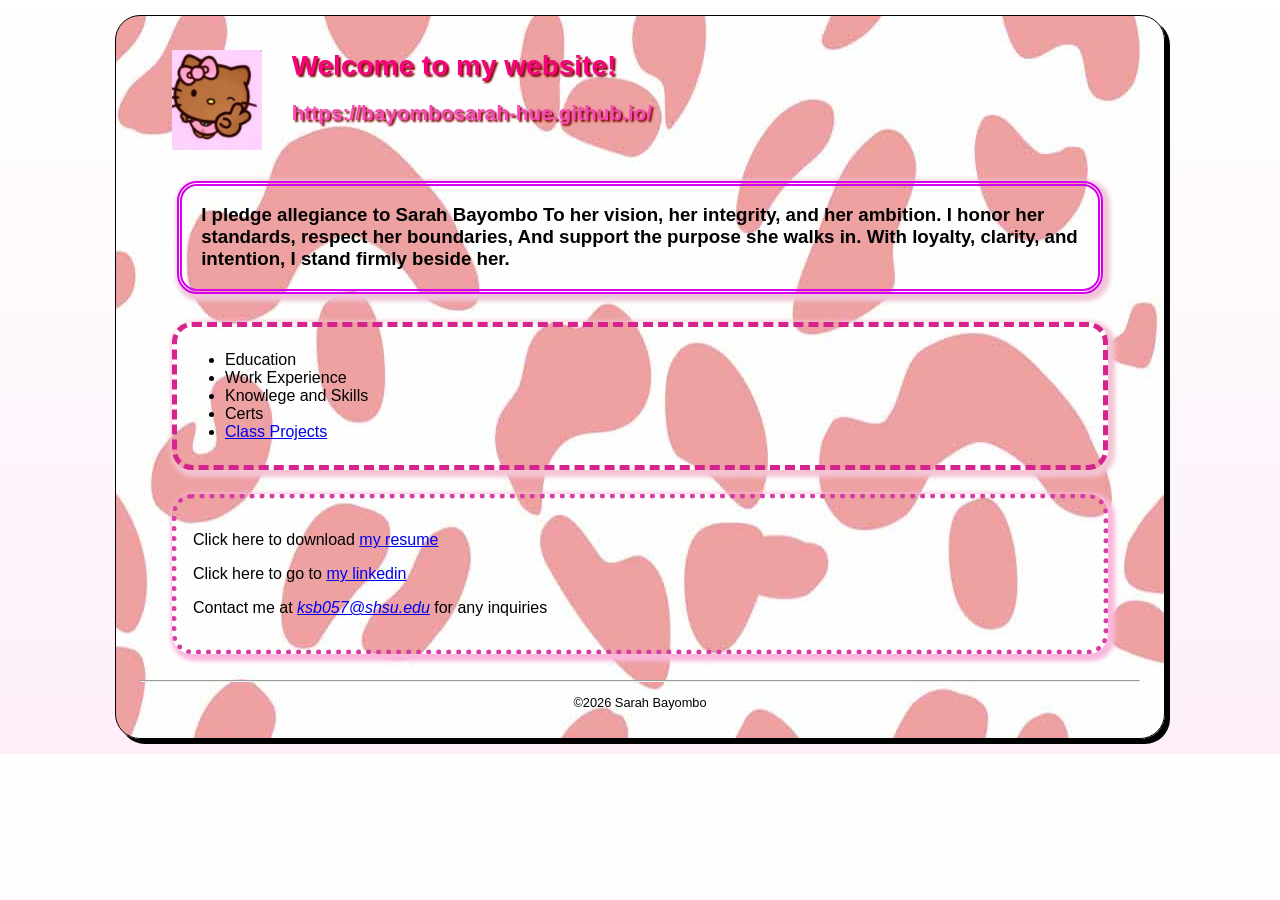
<file: index.html>
<!DOCTYPE html>
<html lang="en">
<head>
    <meta charset="UTF-8">
    <meta name="viewport" content="width=device-width, initial-scale=1.0">
    <meta name="description" content="sarah's personal website">
    <meta name="keywords" content="sarah,shsu,coba,mis">
    <title>sarah</title>
   <link rel="stylesheet" href="styles/main8.css">
</head>
<body>
   <header>
    <img src="images/hello kitty 1.jpg" alt="sarah's picture" height="100">
     <h1 class="shadow">Welcome to my website!</h1>
    <h2 class="shadow">https://bayombosarah-hue.github.io/</h2>
   </header> 
   <main>
     <h3> I pledge allegiance to Sarah Bayombo 
To her vision, her integrity, and her ambition.
I honor her standards, respect her boundaries,
And support the purpose she walks in. With loyalty, clarity, and intention,
I stand firmly beside her.</h3>
    
<nav>
        <ul id="list">
            <li>Education</li>
            <li>Work Experience</li>
            <li>Knowlege and Skills</li>
            <li>Certs</li>
         <li><a href="#">Class Projects</a></li>
        </ul>
    </nav>

    <div class="contact">
      <p>Click here to download <a href="files/AGin.pdf">my resume</a></p>
      <p>Click here to go to <a href="https://www.linkedin.com">my linkedin</a></p>
      <p>Contact me at <em><a href="mailto:ksb057@shsu.edu">ksb057@shsu.edu</a></em> for any inquiries</p>
    </div>

    <br>
    <hr>
   </main>
<footer>
    <p class="copyright">&copy;2026 Sarah Bayombo</p>
</footer>

</body>
</html>
</file>
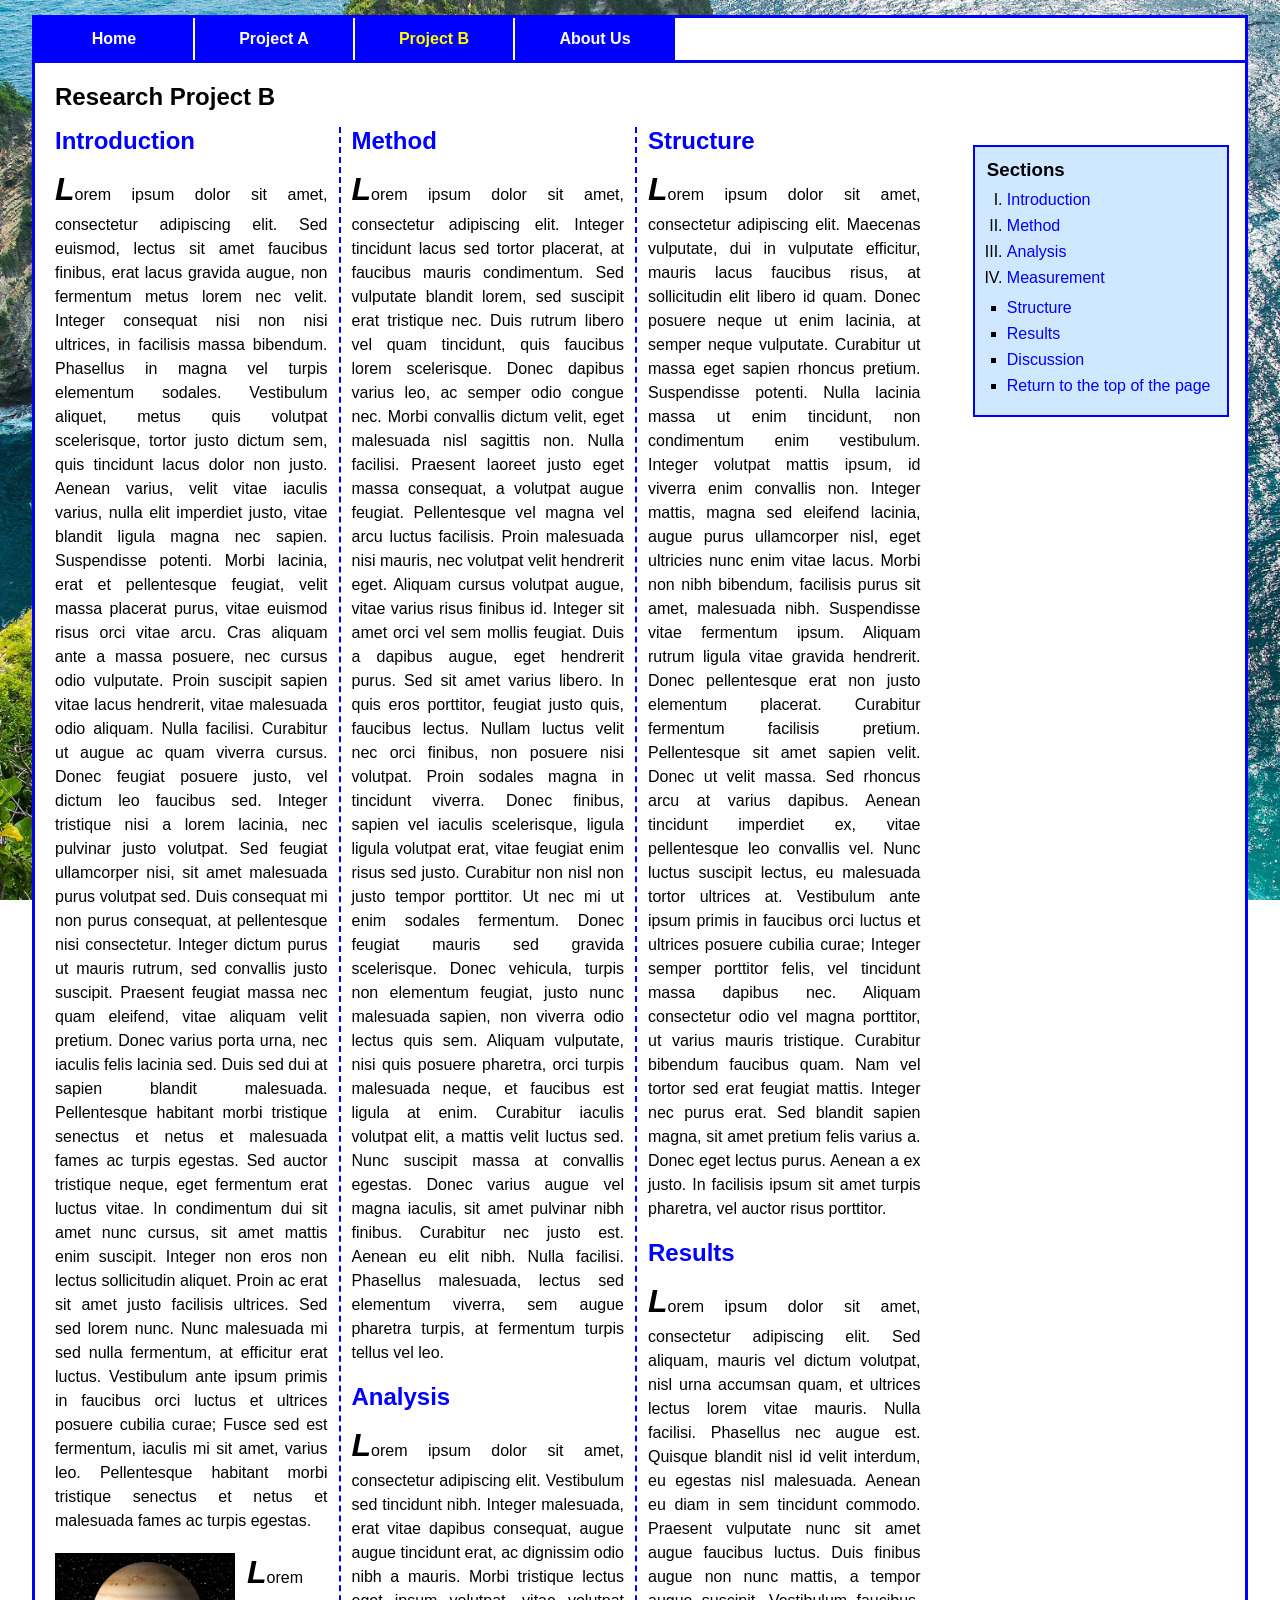
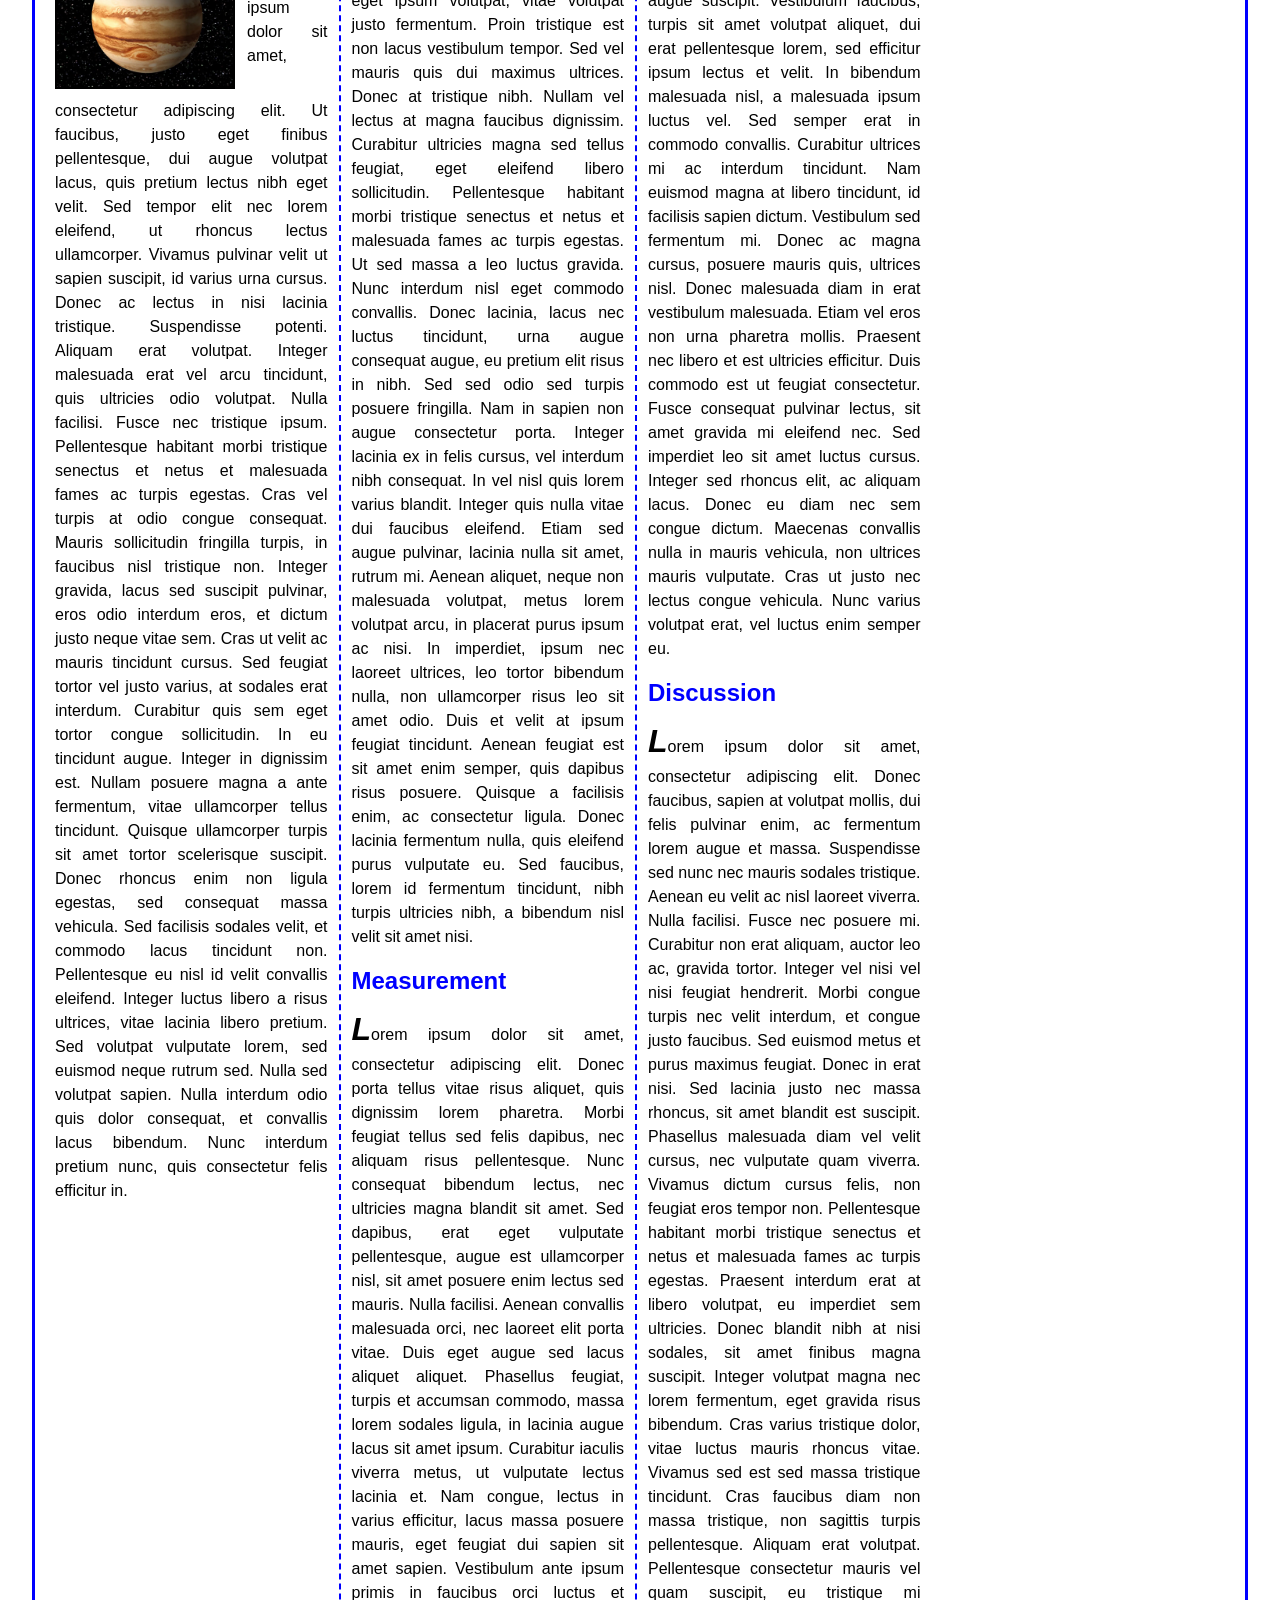
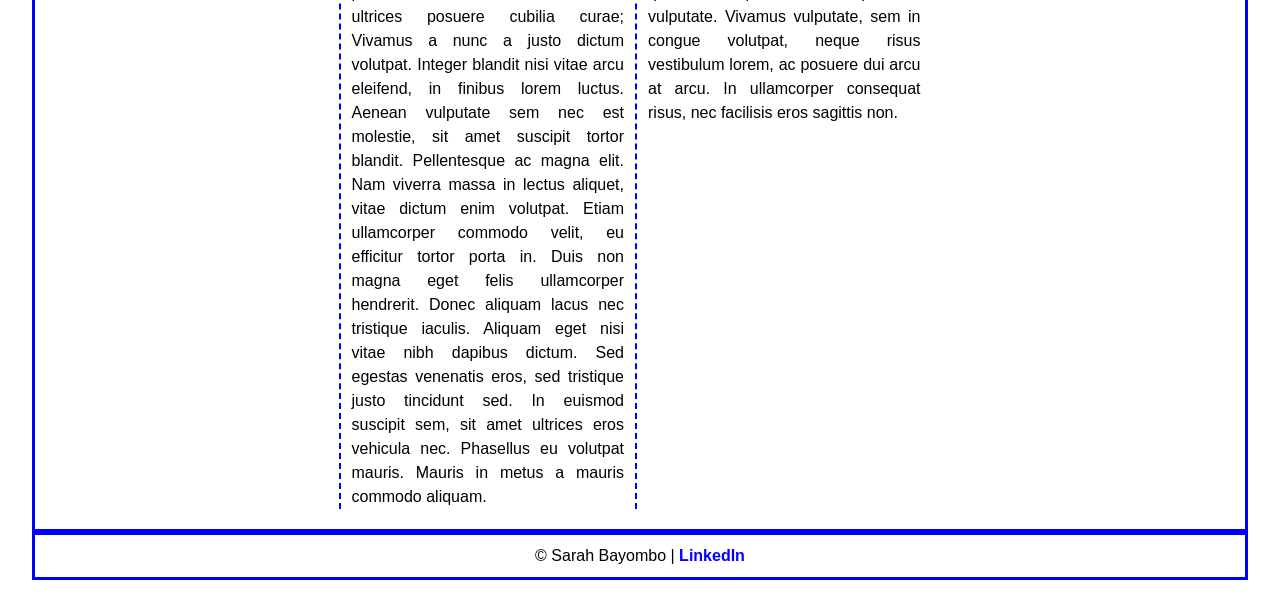
<file: exam.html>
<!DOCTYPE html>
<html lang="en">
<head>
    <meta charset="UTF-8">
    <meta name="viewport" content="width=device-width, initial-scale=1.0">
    <title>Research Project B</title>
    <link rel="stylesheet" href="exam.css">
</head>
<body id="top">

    <nav id="nav_menu">
        <ul>
            <li><a href="index.html">Home</a></li>
            <li><a href="project.html">Project A</a></li>
            <li><a href="exam.html" class="current">Project B</a></li>
            <li><a href="#">About Us</a></li>
        </ul>
    </nav>

    <main>
        <article>
            <h1>Research Project B</h1>

            <section id="introduction">
                <h2>Introduction</h2>
                <p>
                    Lorem ipsum dolor sit amet, consectetur adipiscing elit. Sed euismod, lectus sit amet
                    faucibus finibus, erat lacus gravida augue, non fermentum metus lorem nec velit. Integer
                    consequat nisi non nisi ultrices, in facilisis massa bibendum. Phasellus in magna vel
                    turpis elementum sodales. Vestibulum aliquet, metus quis volutpat scelerisque, tortor
                    justo dictum sem, quis tincidunt lacus dolor non justo. Aenean varius, velit vitae
                    iaculis varius, nulla elit imperdiet justo, vitae blandit ligula magna nec sapien.
                    Suspendisse potenti. Morbi lacinia, erat et pellentesque feugiat, velit massa placerat
                    purus, vitae euismod risus orci vitae arcu. Cras aliquam ante a massa posuere, nec
                    cursus odio vulputate. Proin suscipit sapien vitae lacus hendrerit, vitae malesuada
                    odio aliquam. Nulla facilisi. Curabitur ut augue ac quam viverra cursus. Donec feugiat
                    posuere justo, vel dictum leo faucibus sed. Integer tristique nisi a lorem lacinia,
                    nec pulvinar justo volutpat. Sed feugiat ullamcorper nisi, sit amet malesuada purus
                    volutpat sed. Duis consequat mi non purus consequat, at pellentesque nisi consectetur.
                    Integer dictum purus ut mauris rutrum, sed convallis justo suscipit. Praesent feugiat
                    massa nec quam eleifend, vitae aliquam velit pretium. Donec varius porta urna, nec
                    iaculis felis lacinia sed. Duis sed dui at sapien blandit malesuada. Pellentesque
                    habitant morbi tristique senectus et netus et malesuada fames ac turpis egestas. Sed
                    auctor tristique neque, eget fermentum erat luctus vitae. In condimentum dui sit amet
                    nunc cursus, sit amet mattis enim suscipit. Integer non eros non lectus sollicitudin
                    aliquet. Proin ac erat sit amet justo facilisis ultrices. Sed sed lorem nunc. Nunc
                    malesuada mi sed nulla fermentum, at efficitur erat luctus. Vestibulum ante ipsum
                    primis in faucibus orci luctus et ultrices posuere cubilia curae; Fusce sed est
                    fermentum, iaculis mi sit amet, varius leo. Pellentesque habitant morbi tristique
                    senectus et netus et malesuada fames ac turpis egestas.
                </p>

                <a href="https://www.nasa.gov" target="_blank">
                    <img src="images/Jupiter 1.webp" alt="NASA image" class="float_image">
                </a>

                <p>
                    Lorem ipsum dolor sit amet, consectetur adipiscing elit. Ut faucibus, justo eget
                    finibus pellentesque, dui augue volutpat lacus, quis pretium lectus nibh eget velit.
                    Sed tempor elit nec lorem eleifend, ut rhoncus lectus ullamcorper. Vivamus pulvinar
                    velit ut sapien suscipit, id varius urna cursus. Donec ac lectus in nisi lacinia
                    tristique. Suspendisse potenti. Aliquam erat volutpat. Integer malesuada erat vel
                    arcu tincidunt, quis ultricies odio volutpat. Nulla facilisi. Fusce nec tristique
                    ipsum. Pellentesque habitant morbi tristique senectus et netus et malesuada fames ac
                    turpis egestas. Cras vel turpis at odio congue consequat. Mauris sollicitudin
                    fringilla turpis, in faucibus nisl tristique non. Integer gravida, lacus sed suscipit
                    pulvinar, eros odio interdum eros, et dictum justo neque vitae sem. Cras ut velit ac
                    mauris tincidunt cursus. Sed feugiat tortor vel justo varius, at sodales erat
                    interdum. Curabitur quis sem eget tortor congue sollicitudin. In eu tincidunt augue.
                    Integer in dignissim est. Nullam posuere magna a ante fermentum, vitae ullamcorper
                    tellus tincidunt. Quisque ullamcorper turpis sit amet tortor scelerisque suscipit.
                    Donec rhoncus enim non ligula egestas, sed consequat massa vehicula. Sed facilisis
                    sodales velit, et commodo lacus tincidunt non. Pellentesque eu nisl id velit
                    convallis eleifend. Integer luctus libero a risus ultrices, vitae lacinia libero
                    pretium. Sed volutpat vulputate lorem, sed euismod neque rutrum sed. Nulla sed
                    volutpat sapien. Nulla interdum odio quis dolor consequat, et convallis lacus
                    bibendum. Nunc interdum pretium nunc, quis consectetur felis efficitur in.
                </p>
            </section>

            <section id="method">
                <h2>Method</h2>
                <p>
                    Lorem ipsum dolor sit amet, consectetur adipiscing elit. Integer tincidunt lacus sed
                    tortor placerat, at faucibus mauris condimentum. Sed vulputate blandit lorem, sed
                    suscipit erat tristique nec. Duis rutrum libero vel quam tincidunt, quis faucibus
                    lorem scelerisque. Donec dapibus varius leo, ac semper odio congue nec. Morbi
                    convallis dictum velit, eget malesuada nisl sagittis non. Nulla facilisi. Praesent
                    laoreet justo eget massa consequat, a volutpat augue feugiat. Pellentesque vel magna
                    vel arcu luctus facilisis. Proin malesuada nisi mauris, nec volutpat velit hendrerit
                    eget. Aliquam cursus volutpat augue, vitae varius risus finibus id. Integer sit amet
                    orci vel sem mollis feugiat. Duis a dapibus augue, eget hendrerit purus. Sed sit amet
                    varius libero. In quis eros porttitor, feugiat justo quis, faucibus lectus. Nullam
                    luctus velit nec orci finibus, non posuere nisi volutpat. Proin sodales magna in
                    tincidunt viverra. Donec finibus, sapien vel iaculis scelerisque, ligula ligula
                    volutpat erat, vitae feugiat enim risus sed justo. Curabitur non nisl non justo
                    tempor porttitor. Ut nec mi ut enim sodales fermentum. Donec feugiat mauris sed
                    gravida scelerisque. Donec vehicula, turpis non elementum feugiat, justo nunc
                    malesuada sapien, non viverra odio lectus quis sem. Aliquam vulputate, nisi quis
                    posuere pharetra, orci turpis malesuada neque, et faucibus est ligula at enim.
                    Curabitur iaculis volutpat elit, a mattis velit luctus sed. Nunc suscipit massa at
                    convallis egestas. Donec varius augue vel magna iaculis, sit amet pulvinar nibh
                    finibus. Curabitur nec justo est. Aenean eu elit nibh. Nulla facilisi. Phasellus
                    malesuada, lectus sed elementum viverra, sem augue pharetra turpis, at fermentum
                    turpis tellus vel leo.
                </p>
            </section>

            <section id="analysis">
                <h2>Analysis</h2>
                <p>
                    Lorem ipsum dolor sit amet, consectetur adipiscing elit. Vestibulum sed tincidunt
                    nibh. Integer malesuada, erat vitae dapibus consequat, augue augue tincidunt erat, ac
                    dignissim odio nibh a mauris. Morbi tristique lectus eget ipsum volutpat, vitae
                    volutpat justo fermentum. Proin tristique est non lacus vestibulum tempor. Sed vel
                    mauris quis dui maximus ultrices. Donec at tristique nibh. Nullam vel lectus at magna
                    faucibus dignissim. Curabitur ultricies magna sed tellus feugiat, eget eleifend
                    libero sollicitudin. Pellentesque habitant morbi tristique senectus et netus et
                    malesuada fames ac turpis egestas. Ut sed massa a leo luctus gravida. Nunc interdum
                    nisl eget commodo convallis. Donec lacinia, lacus nec luctus tincidunt, urna augue
                    consequat augue, eu pretium elit risus in nibh. Sed sed odio sed turpis posuere
                    fringilla. Nam in sapien non augue consectetur porta. Integer lacinia ex in felis
                    cursus, vel interdum nibh consequat. In vel nisl quis lorem varius blandit. Integer
                    quis nulla vitae dui faucibus eleifend. Etiam sed augue pulvinar, lacinia nulla sit
                    amet, rutrum mi. Aenean aliquet, neque non malesuada volutpat, metus lorem volutpat
                    arcu, in placerat purus ipsum ac nisi. In imperdiet, ipsum nec laoreet ultrices, leo
                    tortor bibendum nulla, non ullamcorper risus leo sit amet odio. Duis et velit at
                    ipsum feugiat tincidunt. Aenean feugiat est sit amet enim semper, quis dapibus risus
                    posuere. Quisque a facilisis enim, ac consectetur ligula. Donec lacinia fermentum
                    nulla, quis eleifend purus vulputate eu. Sed faucibus, lorem id fermentum tincidunt,
                    nibh turpis ultricies nibh, a bibendum nisl velit sit amet nisi.
                </p>
            </section>

            <section id="measurement">
                <h2>Measurement</h2>
                <p>
                    Lorem ipsum dolor sit amet, consectetur adipiscing elit. Donec porta tellus vitae
                    risus aliquet, quis dignissim lorem pharetra. Morbi feugiat tellus sed felis dapibus,
                    nec aliquam risus pellentesque. Nunc consequat bibendum lectus, nec ultricies magna
                    blandit sit amet. Sed dapibus, erat eget vulputate pellentesque, augue est
                    ullamcorper nisl, sit amet posuere enim lectus sed mauris. Nulla facilisi. Aenean
                    convallis malesuada orci, nec laoreet elit porta vitae. Duis eget augue sed lacus
                    aliquet aliquet. Phasellus feugiat, turpis et accumsan commodo, massa lorem sodales
                    ligula, in lacinia augue lacus sit amet ipsum. Curabitur iaculis viverra metus, ut
                    vulputate lectus lacinia et. Nam congue, lectus in varius efficitur, lacus massa
                    posuere mauris, eget feugiat dui sapien sit amet sapien. Vestibulum ante ipsum primis
                    in faucibus orci luctus et ultrices posuere cubilia curae; Vivamus a nunc a justo
                    dictum volutpat. Integer blandit nisi vitae arcu eleifend, in finibus lorem luctus.
                    Aenean vulputate sem nec est molestie, sit amet suscipit tortor blandit. Pellentesque
                    ac magna elit. Nam viverra massa in lectus aliquet, vitae dictum enim volutpat. Etiam
                    ullamcorper commodo velit, eu efficitur tortor porta in. Duis non magna eget felis
                    ullamcorper hendrerit. Donec aliquam lacus nec tristique iaculis. Aliquam eget nisi
                    vitae nibh dapibus dictum. Sed egestas venenatis eros, sed tristique justo tincidunt
                    sed. In euismod suscipit sem, sit amet ultrices eros vehicula nec. Phasellus eu
                    volutpat mauris. Mauris in metus a mauris commodo aliquam.
                </p>
            </section>

            <section id="structure">
                <h2>Structure</h2>
                <p>
                    Lorem ipsum dolor sit amet, consectetur adipiscing elit. Maecenas vulputate, dui in
                    vulputate efficitur, mauris lacus faucibus risus, at sollicitudin elit libero id
                    quam. Donec posuere neque ut enim lacinia, at semper neque vulputate. Curabitur ut
                    massa eget sapien rhoncus pretium. Suspendisse potenti. Nulla lacinia massa ut enim
                    tincidunt, non condimentum enim vestibulum. Integer volutpat mattis ipsum, id viverra
                    enim convallis non. Integer mattis, magna sed eleifend lacinia, augue purus
                    ullamcorper nisl, eget ultricies nunc enim vitae lacus. Morbi non nibh bibendum,
                    facilisis purus sit amet, malesuada nibh. Suspendisse vitae fermentum ipsum. Aliquam
                    rutrum ligula vitae gravida hendrerit. Donec pellentesque erat non justo elementum
                    placerat. Curabitur fermentum facilisis pretium. Pellentesque sit amet sapien velit.
                    Donec ut velit massa. Sed rhoncus arcu at varius dapibus. Aenean tincidunt imperdiet
                    ex, vitae pellentesque leo convallis vel. Nunc luctus suscipit lectus, eu malesuada
                    tortor ultrices at. Vestibulum ante ipsum primis in faucibus orci luctus et ultrices
                    posuere cubilia curae; Integer semper porttitor felis, vel tincidunt massa dapibus
                    nec. Aliquam consectetur odio vel magna porttitor, ut varius mauris tristique.
                    Curabitur bibendum faucibus quam. Nam vel tortor sed erat feugiat mattis. Integer nec
                    purus erat. Sed blandit sapien magna, sit amet pretium felis varius a. Donec eget
                    lectus purus. Aenean a ex justo. In facilisis ipsum sit amet turpis pharetra, vel
                    auctor risus porttitor.
                </p>
            </section>

            <section id="results">
                <h2>Results</h2>
                <p>
                    Lorem ipsum dolor sit amet, consectetur adipiscing elit. Sed aliquam, mauris vel
                    dictum volutpat, nisl urna accumsan quam, et ultrices lectus lorem vitae mauris.
                    Nulla facilisi. Phasellus nec augue est. Quisque blandit nisl id velit interdum, eu
                    egestas nisl malesuada. Aenean eu diam in sem tincidunt commodo. Praesent vulputate
                    nunc sit amet augue faucibus luctus. Duis finibus augue non nunc mattis, a tempor
                    augue suscipit. Vestibulum faucibus, turpis sit amet volutpat aliquet, dui erat
                    pellentesque lorem, sed efficitur ipsum lectus et velit. In bibendum malesuada nisl,
                    a malesuada ipsum luctus vel. Sed semper erat in commodo convallis. Curabitur
                    ultrices mi ac interdum tincidunt. Nam euismod magna at libero tincidunt, id
                    facilisis sapien dictum. Vestibulum sed fermentum mi. Donec ac magna cursus, posuere
                    mauris quis, ultrices nisl. Donec malesuada diam in erat vestibulum malesuada. Etiam
                    vel eros non urna pharetra mollis. Praesent nec libero et est ultricies efficitur.
                    Duis commodo est ut feugiat consectetur. Fusce consequat pulvinar lectus, sit amet
                    gravida mi eleifend nec. Sed imperdiet leo sit amet luctus cursus. Integer sed
                    rhoncus elit, ac aliquam lacus. Donec eu diam nec sem congue dictum. Maecenas
                    convallis nulla in mauris vehicula, non ultrices mauris vulputate. Cras ut justo nec
                    lectus congue vehicula. Nunc varius volutpat erat, vel luctus enim semper eu.
                </p>
            </section>

            <section id="discussion">
                <h2>Discussion</h2>
                <p>
                    Lorem ipsum dolor sit amet, consectetur adipiscing elit. Donec faucibus, sapien at
                    volutpat mollis, dui felis pulvinar enim, ac fermentum lorem augue et massa.
                    Suspendisse sed nunc nec mauris sodales tristique. Aenean eu velit ac nisl laoreet
                    viverra. Nulla facilisi. Fusce nec posuere mi. Curabitur non erat aliquam, auctor
                    leo ac, gravida tortor. Integer vel nisi vel nisi feugiat hendrerit. Morbi congue
                    turpis nec velit interdum, et congue justo faucibus. Sed euismod metus et purus
                    maximus feugiat. Donec in erat nisi. Sed lacinia justo nec massa rhoncus, sit amet
                    blandit est suscipit. Phasellus malesuada diam vel velit cursus, nec vulputate quam
                    viverra. Vivamus dictum cursus felis, non feugiat eros tempor non. Pellentesque
                    habitant morbi tristique senectus et netus et malesuada fames ac turpis egestas.
                    Praesent interdum erat at libero volutpat, eu imperdiet sem ultricies. Donec blandit
                    nibh at nisi sodales, sit amet finibus magna suscipit. Integer volutpat magna nec
                    lorem fermentum, eget gravida risus bibendum. Cras varius tristique dolor, vitae
                    luctus mauris rhoncus vitae. Vivamus sed est sed massa tristique tincidunt. Cras
                    faucibus diam non massa tristique, non sagittis turpis pellentesque. Aliquam erat
                    volutpat. Pellentesque consectetur mauris vel quam suscipit, eu tristique mi
                    vulputate. Vivamus vulputate, sem in congue volutpat, neque risus vestibulum lorem,
                    ac posuere dui arcu at arcu. In ullamcorper consequat risus, nec facilisis eros
                    sagittis non.
                </p>
            </section>
        </article>

        <aside>
            <h3>Sections</h3>

            <ol>
                <li><a href="#introduction">Introduction</a></li>
                <li><a href="#method">Method</a></li>
                <li><a href="#analysis">Analysis</a></li>
                <li><a href="#measurement">Measurement</a></li>
            </ol>

            <ul>
                <li><a href="#structure">Structure</a></li>
                <li><a href="#results">Results</a></li>
                <li><a href="#discussion">Discussion</a></li>
                <li><a href="#top">Return to the top of the page</a></li>
            </ul>
        </aside>
    </main>

    <footer>
        <p>
            © Sarah Bayombo |
            <a href="https://www.linkedin.com" target="_blank">LinkedIn</a>
        </p>
    </footer>

</body>
</html>
</file>
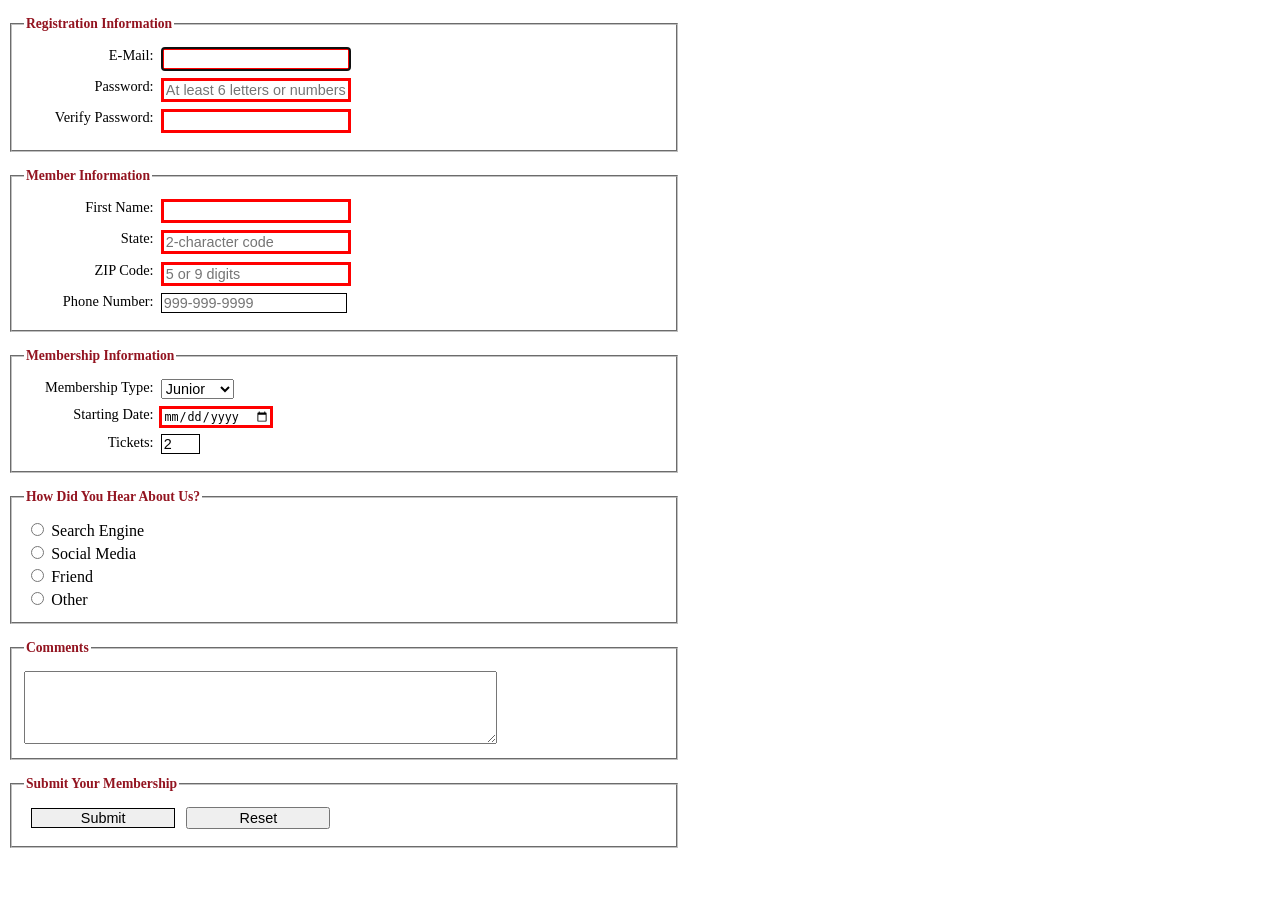
<file: form.html>
<!DOCTYPE html>
<html lang="en">
<head>
    <meta charset="UTF-8">
    <title>Membership Form</title>
    <link rel="stylesheet" href="form.css">
</head>

<body>

<form action="register_account.html" method="post" id="registration_form">

    <!-- Registration Information -->
    <fieldset>
        <legend>Registration Information</legend>

        <label for="email">E-Mail:</label>
        <input type="email" name="email" id="email" autofocus required autocomplete="on"><br>

        <label for="password">Password:</label>
        <input type="password" name="password" id="password" required
            placeholder="At least 6 letters or numbers"
            pattern="[a-zA-Z0-9]{6,}"
            title="Must be at least 6 alphanumeric characters"><br>

        <label for="verify">Verify Password:</label>
        <input type="password" name="verify" id="verify" required><br>
    </fieldset>

    <!-- Member Information -->
    <fieldset>
        <legend>Member Information</legend>

        <label for="first_name">First Name:</label>
        <input type="text" name="first_name" id="first_name" required autocomplete="on"><br>

        <label for="state">State:</label>
        <input type="text" name="state" id="state" required maxlength="2"
            placeholder="2-character code" autocomplete="on"><br>

        <label for="zip">ZIP Code:</label>
        <input type="text" name="zip" id="zip" required
            placeholder="5 or 9 digits"
            pattern="^\d{5}(-\d{4})?$"
            title="Either 5 or 9 digits"
            autocomplete="on"><br>

        <label for="phone">Phone Number:</label>
        <input type="tel" name="phone" id="phone"
            placeholder="999-999-9999"
            pattern="\d{3}[\-]\d{3}[\-]\d{4}"
            title="Must be 999-999-999 format"
            autocomplete="on"><br>
    </fieldset>

    <!-- Membership Information -->
    <fieldset>
        <legend>Membership Information</legend>

        <label for="membership">Membership Type:</label>
        <select name="membership" id="membership">
            <option value="junior">Junior</option>
            <option value="regular">Regular</option>
            <option value="charter">Charter</option>
        </select><br>

        <label for="start_date">Starting Date:</label>
        <input type="date" name="start_date" id="start_date" required><br>

        <label for="tickets">Tickets:</label>
        <input type="number" name="tickets" id="tickets" min="1" max="4" value="2"><br>
    </fieldset>

    <!-- How Did You Hear About Us -->
    <fieldset>
        <legend>How Did You Hear About Us?</legend>

        <input type="radio" name="source" value="search"> Search Engine<br>
        <input type="radio" name="source" value="social"> Social Media<br>
        <input type="radio" name="source" value="friend"> Friend<br>
        <input type="radio" name="source" value="other"> Other<br>
    </fieldset>

    <!-- Comments -->
    <fieldset>
        <legend>Comments</legend>
        <textarea name="comments" id="comments"></textarea>
    </fieldset>

    <!-- Submit -->
    <fieldset id="buttons">
        <legend>Submit Your Membership</legend>

        <input type="submit" value="Submit">
        <input type="reset" value="Reset">
    </fieldset>

</form>

</body>
</html>
</file>
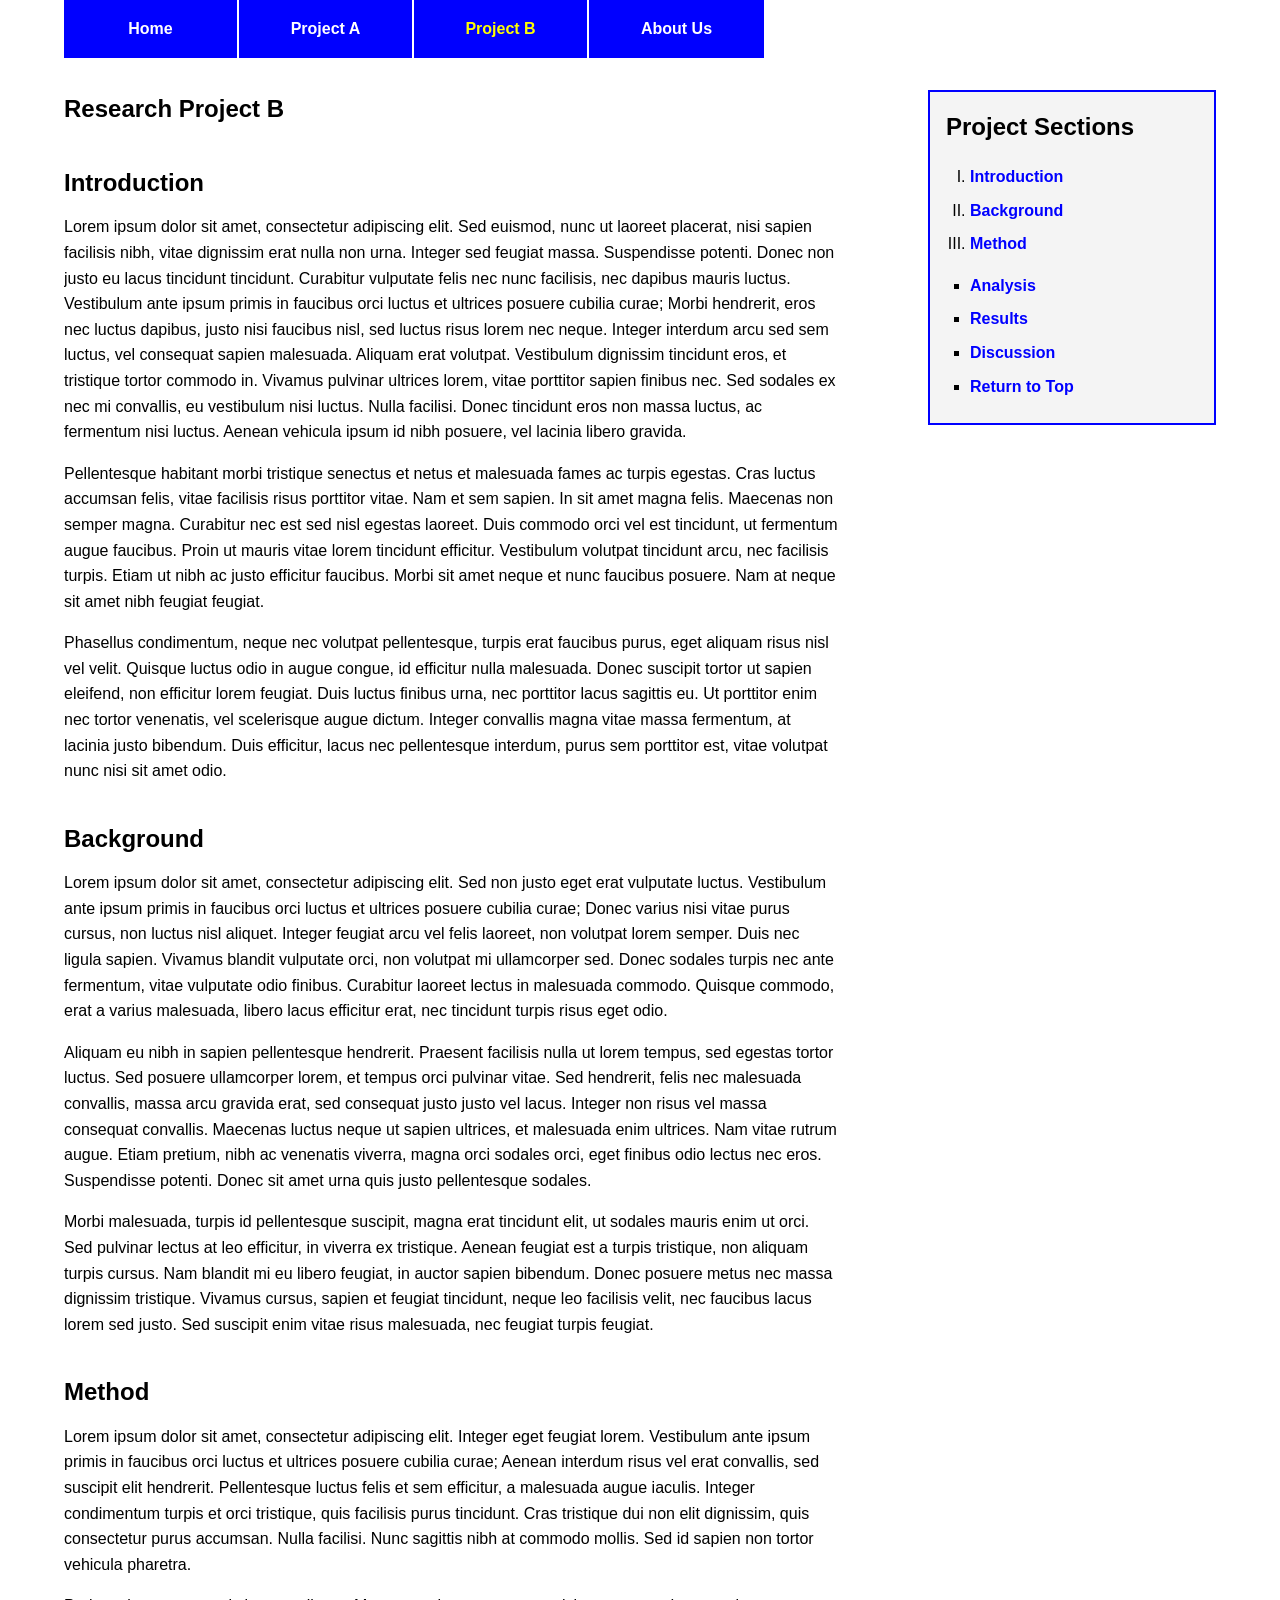
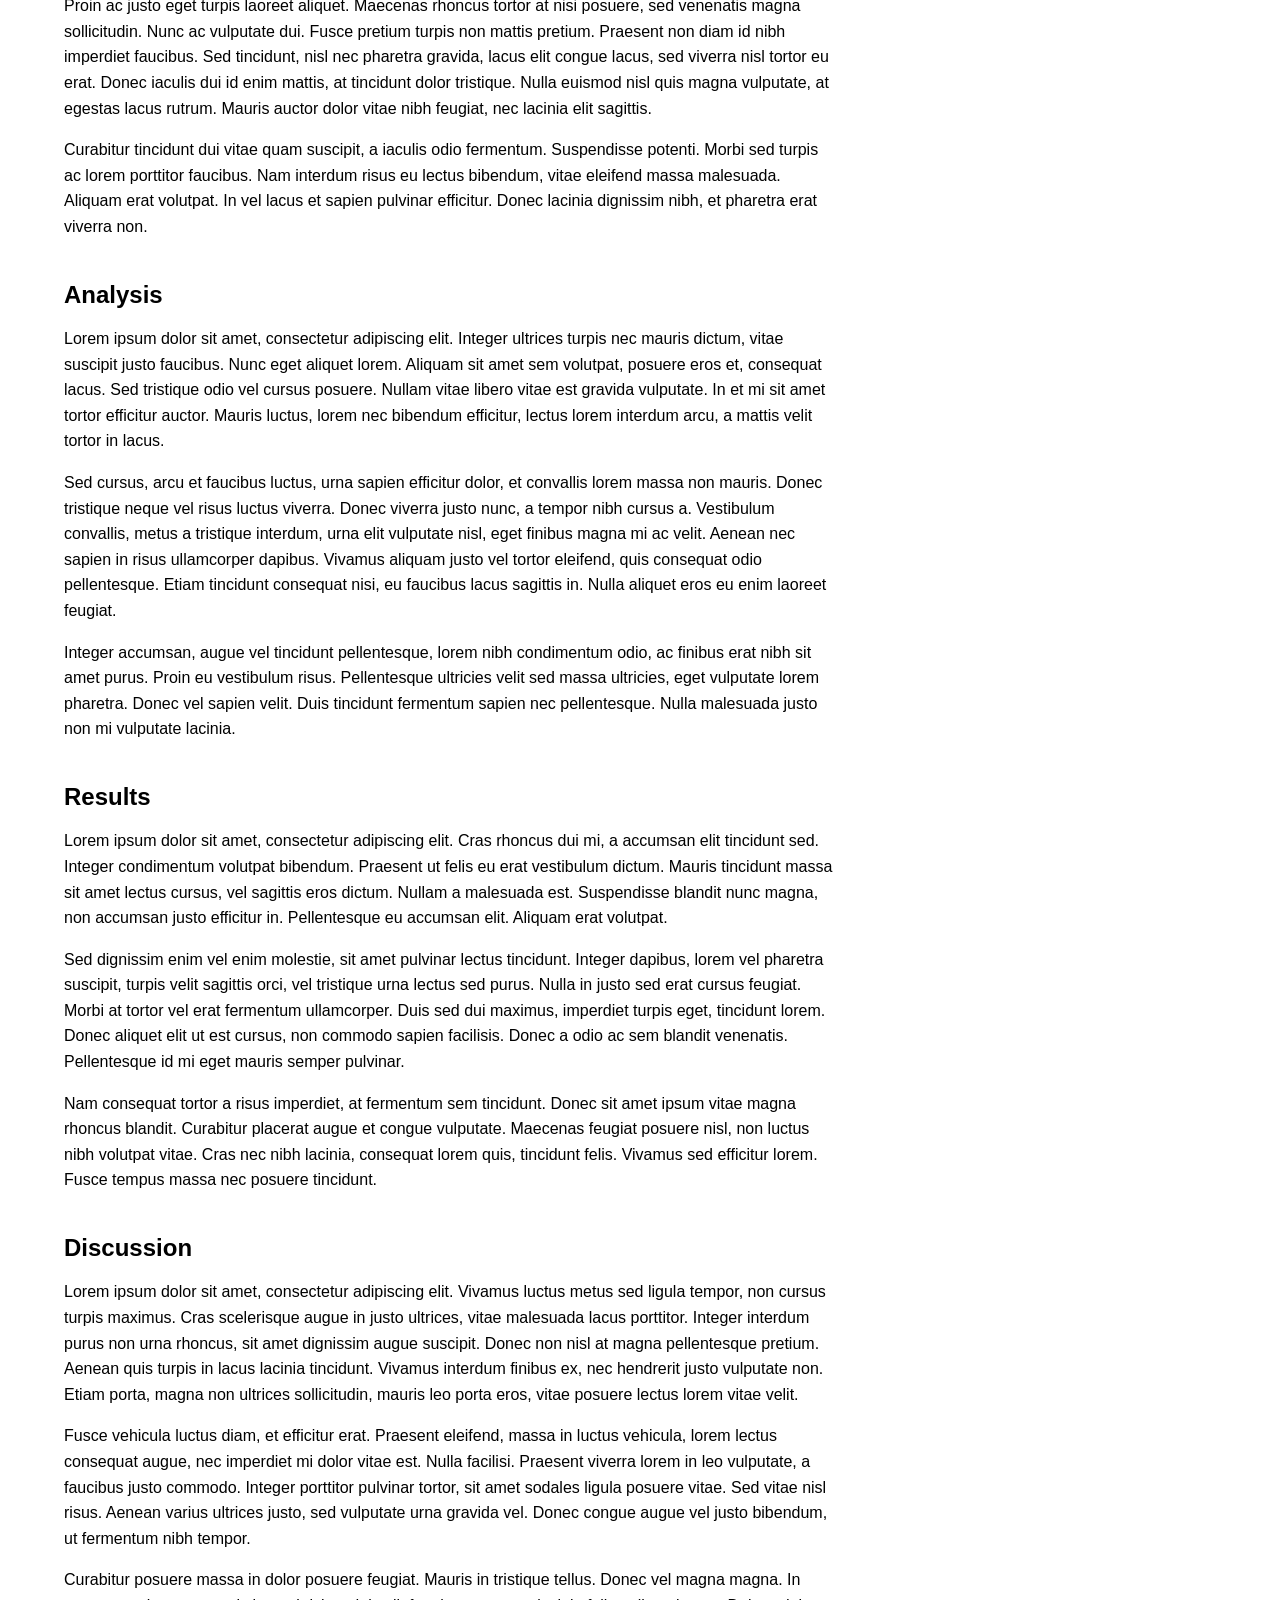
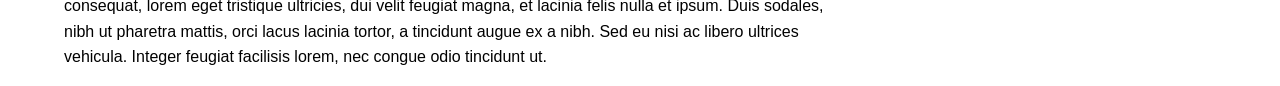
<file: menu.html>
<!DOCTYPE html>
<html lang="en">
<head>
    <meta charset="UTF-8">
    <meta name="viewport" content="width=device-width, initial-scale=1.0">
    <title>Research Project B</title>
    <link rel="stylesheet" href="menu.css">
</head>
<body id="top">

    <nav id="nav_menu">
        <ul>
            <li><a href="index.html">Home</a></li>
            <li><a href="project.html">Project A</a></li>
            <li><a href="menu.html" class="current">Project B</a></li>
            <li><a href="#" class="lastitem">About Us</a></li>
        </ul>
    </nav>

    <main>
        <article>
            <h1>Research Project B</h1>

            <h2 id="introduction">Introduction</h2>
            <p>
                Lorem ipsum dolor sit amet, consectetur adipiscing elit. Sed euismod, nunc ut laoreet
                placerat, nisi sapien facilisis nibh, vitae dignissim erat nulla non urna. Integer sed
                feugiat massa. Suspendisse potenti. Donec non justo eu lacus tincidunt tincidunt.
                Curabitur vulputate felis nec nunc facilisis, nec dapibus mauris luctus. Vestibulum ante
                ipsum primis in faucibus orci luctus et ultrices posuere cubilia curae; Morbi hendrerit,
                eros nec luctus dapibus, justo nisi faucibus nisl, sed luctus risus lorem nec neque.
                Integer interdum arcu sed sem luctus, vel consequat sapien malesuada. Aliquam erat
                volutpat. Vestibulum dignissim tincidunt eros, et tristique tortor commodo in. Vivamus
                pulvinar ultrices lorem, vitae porttitor sapien finibus nec. Sed sodales ex nec mi
                convallis, eu vestibulum nisi luctus. Nulla facilisi. Donec tincidunt eros non massa
                luctus, ac fermentum nisi luctus. Aenean vehicula ipsum id nibh posuere, vel lacinia
                libero gravida.
            </p>
            <p>
                Pellentesque habitant morbi tristique senectus et netus et malesuada fames ac turpis
                egestas. Cras luctus accumsan felis, vitae facilisis risus porttitor vitae. Nam et sem
                sapien. In sit amet magna felis. Maecenas non semper magna. Curabitur nec est sed nisl
                egestas laoreet. Duis commodo orci vel est tincidunt, ut fermentum augue faucibus. Proin
                ut mauris vitae lorem tincidunt efficitur. Vestibulum volutpat tincidunt arcu, nec
                facilisis turpis. Etiam ut nibh ac justo efficitur faucibus. Morbi sit amet neque et
                nunc faucibus posuere. Nam at neque sit amet nibh feugiat feugiat.
            </p>
            <p>
                Phasellus condimentum, neque nec volutpat pellentesque, turpis erat faucibus purus, eget
                aliquam risus nisl vel velit. Quisque luctus odio in augue congue, id efficitur nulla
                malesuada. Donec suscipit tortor ut sapien eleifend, non efficitur lorem feugiat. Duis
                luctus finibus urna, nec porttitor lacus sagittis eu. Ut porttitor enim nec tortor
                venenatis, vel scelerisque augue dictum. Integer convallis magna vitae massa fermentum,
                at lacinia justo bibendum. Duis efficitur, lacus nec pellentesque interdum, purus sem
                porttitor est, vitae volutpat nunc nisi sit amet odio.
            </p>

            <h2 id="background">Background</h2>
            <p>
                Lorem ipsum dolor sit amet, consectetur adipiscing elit. Sed non justo eget erat
                vulputate luctus. Vestibulum ante ipsum primis in faucibus orci luctus et ultrices
                posuere cubilia curae; Donec varius nisi vitae purus cursus, non luctus nisl aliquet.
                Integer feugiat arcu vel felis laoreet, non volutpat lorem semper. Duis nec ligula
                sapien. Vivamus blandit vulputate orci, non volutpat mi ullamcorper sed. Donec sodales
                turpis nec ante fermentum, vitae vulputate odio finibus. Curabitur laoreet lectus in
                malesuada commodo. Quisque commodo, erat a varius malesuada, libero lacus efficitur
                erat, nec tincidunt turpis risus eget odio.
            </p>
            <p>
                Aliquam eu nibh in sapien pellentesque hendrerit. Praesent facilisis nulla ut lorem
                tempus, sed egestas tortor luctus. Sed posuere ullamcorper lorem, et tempus orci
                pulvinar vitae. Sed hendrerit, felis nec malesuada convallis, massa arcu gravida erat,
                sed consequat justo justo vel lacus. Integer non risus vel massa consequat convallis.
                Maecenas luctus neque ut sapien ultrices, et malesuada enim ultrices. Nam vitae rutrum
                augue. Etiam pretium, nibh ac venenatis viverra, magna orci sodales orci, eget finibus
                odio lectus nec eros. Suspendisse potenti. Donec sit amet urna quis justo pellentesque
                sodales.
            </p>
            <p>
                Morbi malesuada, turpis id pellentesque suscipit, magna erat tincidunt elit, ut sodales
                mauris enim ut orci. Sed pulvinar lectus at leo efficitur, in viverra ex tristique.
                Aenean feugiat est a turpis tristique, non aliquam turpis cursus. Nam blandit mi eu
                libero feugiat, in auctor sapien bibendum. Donec posuere metus nec massa dignissim
                tristique. Vivamus cursus, sapien et feugiat tincidunt, neque leo facilisis velit, nec
                faucibus lacus lorem sed justo. Sed suscipit enim vitae risus malesuada, nec feugiat
                turpis feugiat.
            </p>

            <h2 id="method">Method</h2>
            <p>
                Lorem ipsum dolor sit amet, consectetur adipiscing elit. Integer eget feugiat lorem.
                Vestibulum ante ipsum primis in faucibus orci luctus et ultrices posuere cubilia curae;
                Aenean interdum risus vel erat convallis, sed suscipit elit hendrerit. Pellentesque
                luctus felis et sem efficitur, a malesuada augue iaculis. Integer condimentum turpis et
                orci tristique, quis facilisis purus tincidunt. Cras tristique dui non elit dignissim,
                quis consectetur purus accumsan. Nulla facilisi. Nunc sagittis nibh at commodo mollis.
                Sed id sapien non tortor vehicula pharetra.
            </p>
            <p>
                Proin ac justo eget turpis laoreet aliquet. Maecenas rhoncus tortor at nisi posuere,
                sed venenatis magna sollicitudin. Nunc ac vulputate dui. Fusce pretium turpis non
                mattis pretium. Praesent non diam id nibh imperdiet faucibus. Sed tincidunt, nisl nec
                pharetra gravida, lacus elit congue lacus, sed viverra nisl tortor eu erat. Donec
                iaculis dui id enim mattis, at tincidunt dolor tristique. Nulla euismod nisl quis magna
                vulputate, at egestas lacus rutrum. Mauris auctor dolor vitae nibh feugiat, nec lacinia
                elit sagittis.
            </p>
            <p>
                Curabitur tincidunt dui vitae quam suscipit, a iaculis odio fermentum. Suspendisse
                potenti. Morbi sed turpis ac lorem porttitor faucibus. Nam interdum risus eu lectus
                bibendum, vitae eleifend massa malesuada. Aliquam erat volutpat. In vel lacus et sapien
                pulvinar efficitur. Donec lacinia dignissim nibh, et pharetra erat viverra non.
            </p>

            <h2 id="analysis">Analysis</h2>
            <p>
                Lorem ipsum dolor sit amet, consectetur adipiscing elit. Integer ultrices turpis nec
                mauris dictum, vitae suscipit justo faucibus. Nunc eget aliquet lorem. Aliquam sit amet
                sem volutpat, posuere eros et, consequat lacus. Sed tristique odio vel cursus posuere.
                Nullam vitae libero vitae est gravida vulputate. In et mi sit amet tortor efficitur
                auctor. Mauris luctus, lorem nec bibendum efficitur, lectus lorem interdum arcu, a
                mattis velit tortor in lacus.
            </p>
            <p>
                Sed cursus, arcu et faucibus luctus, urna sapien efficitur dolor, et convallis lorem
                massa non mauris. Donec tristique neque vel risus luctus viverra. Donec viverra justo
                nunc, a tempor nibh cursus a. Vestibulum convallis, metus a tristique interdum, urna
                elit vulputate nisl, eget finibus magna mi ac velit. Aenean nec sapien in risus
                ullamcorper dapibus. Vivamus aliquam justo vel tortor eleifend, quis consequat odio
                pellentesque. Etiam tincidunt consequat nisi, eu faucibus lacus sagittis in. Nulla
                aliquet eros eu enim laoreet feugiat.
            </p>
            <p>
                Integer accumsan, augue vel tincidunt pellentesque, lorem nibh condimentum odio, ac
                finibus erat nibh sit amet purus. Proin eu vestibulum risus. Pellentesque ultricies
                velit sed massa ultricies, eget vulputate lorem pharetra. Donec vel sapien velit. Duis
                tincidunt fermentum sapien nec pellentesque. Nulla malesuada justo non mi vulputate
                lacinia.
            </p>

            <h2 id="results">Results</h2>
            <p>
                Lorem ipsum dolor sit amet, consectetur adipiscing elit. Cras rhoncus dui mi, a
                accumsan elit tincidunt sed. Integer condimentum volutpat bibendum. Praesent ut felis
                eu erat vestibulum dictum. Mauris tincidunt massa sit amet lectus cursus, vel sagittis
                eros dictum. Nullam a malesuada est. Suspendisse blandit nunc magna, non accumsan justo
                efficitur in. Pellentesque eu accumsan elit. Aliquam erat volutpat.
            </p>
            <p>
                Sed dignissim enim vel enim molestie, sit amet pulvinar lectus tincidunt. Integer
                dapibus, lorem vel pharetra suscipit, turpis velit sagittis orci, vel tristique urna
                lectus sed purus. Nulla in justo sed erat cursus feugiat. Morbi at tortor vel erat
                fermentum ullamcorper. Duis sed dui maximus, imperdiet turpis eget, tincidunt lorem.
                Donec aliquet elit ut est cursus, non commodo sapien facilisis. Donec a odio ac sem
                blandit venenatis. Pellentesque id mi eget mauris semper pulvinar.
            </p>
            <p>
                Nam consequat tortor a risus imperdiet, at fermentum sem tincidunt. Donec sit amet
                ipsum vitae magna rhoncus blandit. Curabitur placerat augue et congue vulputate.
                Maecenas feugiat posuere nisl, non luctus nibh volutpat vitae. Cras nec nibh lacinia,
                consequat lorem quis, tincidunt felis. Vivamus sed efficitur lorem. Fusce tempus massa
                nec posuere tincidunt.
            </p>

            <h2 id="discussion">Discussion</h2>
            <p>
                Lorem ipsum dolor sit amet, consectetur adipiscing elit. Vivamus luctus metus sed
                ligula tempor, non cursus turpis maximus. Cras scelerisque augue in justo ultrices,
                vitae malesuada lacus porttitor. Integer interdum purus non urna rhoncus, sit amet
                dignissim augue suscipit. Donec non nisl at magna pellentesque pretium. Aenean quis
                turpis in lacus lacinia tincidunt. Vivamus interdum finibus ex, nec hendrerit justo
                vulputate non. Etiam porta, magna non ultrices sollicitudin, mauris leo porta eros,
                vitae posuere lectus lorem vitae velit.
            </p>
            <p>
                Fusce vehicula luctus diam, et efficitur erat. Praesent eleifend, massa in luctus
                vehicula, lorem lectus consequat augue, nec imperdiet mi dolor vitae est. Nulla
                facilisi. Praesent viverra lorem in leo vulputate, a faucibus justo commodo. Integer
                porttitor pulvinar tortor, sit amet sodales ligula posuere vitae. Sed vitae nisl risus.
                Aenean varius ultrices justo, sed vulputate urna gravida vel. Donec congue augue vel
                justo bibendum, ut fermentum nibh tempor.
            </p>
            <p>
                Curabitur posuere massa in dolor posuere feugiat. Mauris in tristique tellus. Donec vel
                magna magna. In consequat, lorem eget tristique ultricies, dui velit feugiat magna, et
                lacinia felis nulla et ipsum. Duis sodales, nibh ut pharetra mattis, orci lacus
                lacinia tortor, a tincidunt augue ex a nibh. Sed eu nisi ac libero ultrices vehicula.
                Integer feugiat facilisis lorem, nec congue odio tincidunt ut.
            </p>
        </article>

        <aside>
            <h2>Project Sections</h2>

            <ol>
                <li><a href="#introduction">Introduction</a></li>
                <li><a href="#background">Background</a></li>
                <li><a href="#method">Method</a></li>
            </ol>

            <ul>
                <li><a href="#analysis">Analysis</a></li>
                <li><a href="#results">Results</a></li>
                <li><a href="#discussion">Discussion</a></li>
                <li><a href="#top">Return to Top</a></li>
            </ul>
        </aside>
    </main>

</body>
</html>
</file>
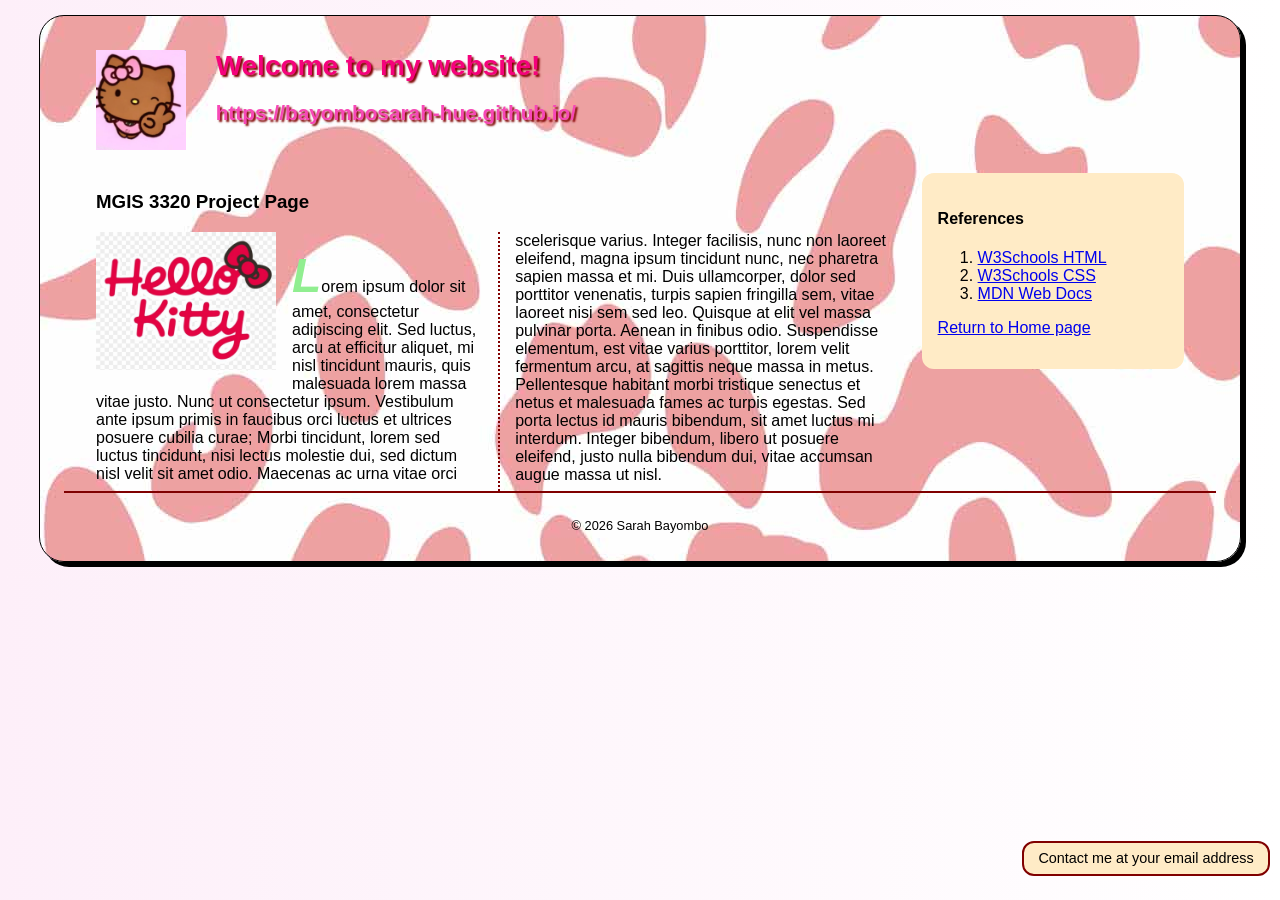
<file: project.html>
<!DOCTYPE html>
<html lang="en">
<head>
  <meta charset="UTF-8">
  <meta name="viewport" content="width=device-width, initial-scale=1.0">
  <title>Project</title>
  <link rel="stylesheet" href="styles/project.css">
</head>

<body>
  <header>
    <img src="images/hello kitty 1.jpg" alt="Sarah's picture" height="100">
    <h1 class="shadow">Welcome to my website!</h1>
    <h2 class="shadow">https://bayombosarah-hue.github.io/</h2>
  </header>

  <main>

    <article>
      <h3>MGIS 3320 Project Page</h3>
      <img src="images/309695.jpg" alt="Project image" width="180">

      <p>
        Lorem ipsum dolor sit amet, consectetur adipiscing elit. Sed luctus, arcu at efficitur
        aliquet, mi nisl tincidunt mauris, quis malesuada lorem massa vitae justo. Nunc ut
        consectetur ipsum. Vestibulum ante ipsum primis in faucibus orci luctus et ultrices
        posuere cubilia curae; Morbi tincidunt, lorem sed luctus tincidunt, nisi lectus
        molestie dui, sed dictum nisl velit sit amet odio. Maecenas ac urna vitae orci
        scelerisque varius. Integer facilisis, nunc non laoreet eleifend, magna ipsum
        tincidunt nunc, nec pharetra sapien massa et mi. Duis ullamcorper, dolor sed
        porttitor venenatis, turpis sapien fringilla sem, vitae laoreet nisi sem sed leo.
        Quisque at elit vel massa pulvinar porta. Aenean in finibus odio. Suspendisse
        elementum, est vitae varius porttitor, lorem velit fermentum arcu, at sagittis neque
        massa in metus. Pellentesque habitant morbi tristique senectus et netus et malesuada
        fames ac turpis egestas. Sed porta lectus id mauris bibendum, sit amet luctus mi
        interdum. Integer bibendum, libero ut posuere eleifend, justo nulla bibendum dui,
        vitae accumsan augue massa ut nisl.
      </p>
    </article>

    <aside>
      <h4>References</h4>
      <ol>
        <li><a href="https://www.w3schools.com/html/" target="_blank">W3Schools HTML</a></li>
        <li><a href="https://www.w3schools.com/css/" target="_blank">W3Schools CSS</a></li>
        <li><a href="https://developer.mozilla.org/" target="_blank">MDN Web Docs</a></li>
      </ol>

      <p><a href="index.html">Return to Home page</a></p>
    </aside>
  </main>

  <footer>
    <p class="copyright">&copy; 2026 Sarah Bayombo</p>
  </footer>

  <p class="fixed">Contact me at your email address</p>
</body>
</html>
</file>
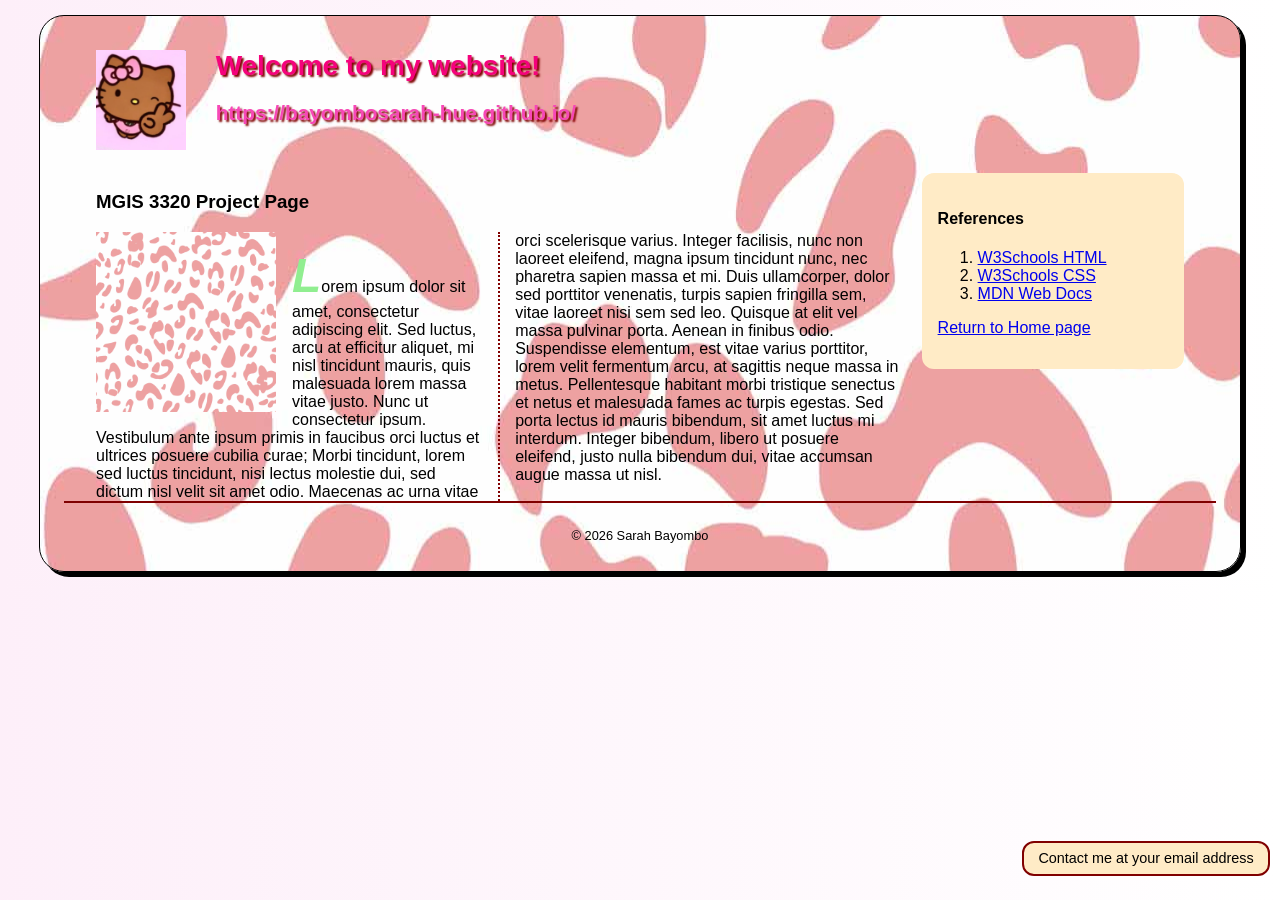
<file: project1.html>
<!DOCTYPE html>
<html lang="en">
<head>
  <meta charset="UTF-8">
  <meta name="viewport" content="width=device-width, initial-scale=1.0">
  <title>Project</title>
  <link rel="stylesheet" href="styles/project1.css">
</head>

<body>
  <header>
    <img src="images/hello kitty 1.jpg" alt="Sarah's picture" height="100">
    <h1 class="shadow">Welcome to my website!</h1>
    <h2 class="shadow">https://bayombosarah-hue.github.io/</h2>
  </header>

  <main>

    <article>
      <h3>MGIS 3320 Project Page</h3>
      <img src="images/cheetah.jpg" alt="Project image" width="180">

      <p>
        Lorem ipsum dolor sit amet, consectetur adipiscing elit. Sed luctus, arcu at efficitur
        aliquet, mi nisl tincidunt mauris, quis malesuada lorem massa vitae justo. Nunc ut
        consectetur ipsum. Vestibulum ante ipsum primis in faucibus orci luctus et ultrices
        posuere cubilia curae; Morbi tincidunt, lorem sed luctus tincidunt, nisi lectus
        molestie dui, sed dictum nisl velit sit amet odio. Maecenas ac urna vitae orci
        scelerisque varius. Integer facilisis, nunc non laoreet eleifend, magna ipsum
        tincidunt nunc, nec pharetra sapien massa et mi. Duis ullamcorper, dolor sed
        porttitor venenatis, turpis sapien fringilla sem, vitae laoreet nisi sem sed leo.
        Quisque at elit vel massa pulvinar porta. Aenean in finibus odio. Suspendisse
        elementum, est vitae varius porttitor, lorem velit fermentum arcu, at sagittis neque
        massa in metus. Pellentesque habitant morbi tristique senectus et netus et malesuada
        fames ac turpis egestas. Sed porta lectus id mauris bibendum, sit amet luctus mi
        interdum. Integer bibendum, libero ut posuere eleifend, justo nulla bibendum dui,
        vitae accumsan augue massa ut nisl.
      </p>
    </article>

    <aside>
      <h4>References</h4>
      <ol>
        <li><a href="https://www.w3schools.com/html/" target="_blank">W3Schools HTML</a></li>
        <li><a href="https://www.w3schools.com/css/" target="_blank">W3Schools CSS</a></li>
        <li><a href="https://developer.mozilla.org/" target="_blank">MDN Web Docs</a></li>
      </ol>

      <p><a href="index.html">Return to Home page</a></p>
    </aside>
  </main>

  <footer>
    <p class="copyright">&copy; 2026 Sarah Bayombo</p>
  </footer>

  <p class="fixed">Contact me at your email address</p>
</body>
</html>
</file>
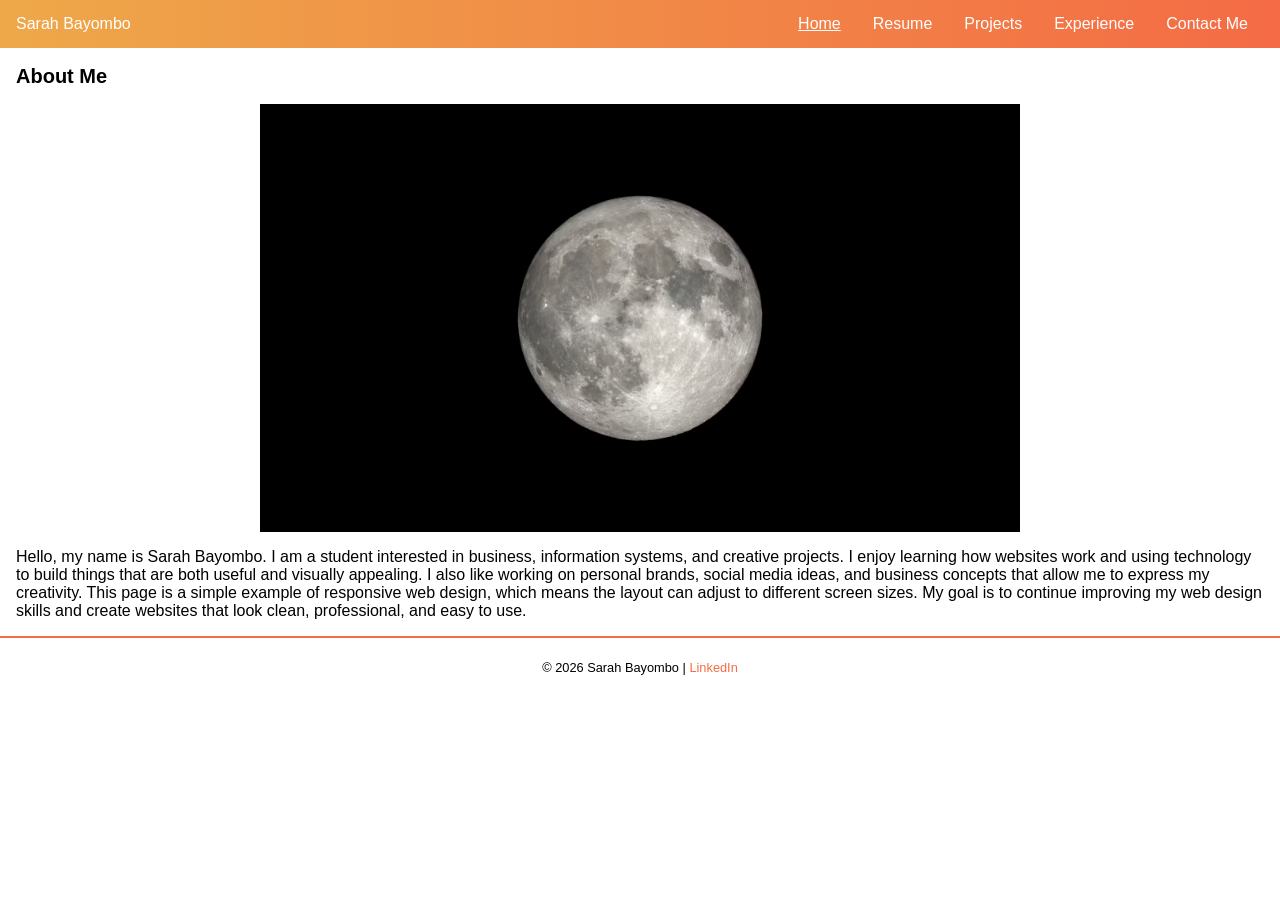
<file: rwd.html>
<!DOCTYPE html>
<html lang="en">
<head>
  <meta charset="UTF-8">
  <meta name="viewport" content="width=device-width, initial-scale=1.0">
  <title>Responsive Web Design</title>
  <link rel="stylesheet" href="rwd.css">
</head>
<body>

  <section class="top-nav">
    <div>
      <p>Sarah Bayombo</p>
    </div>

    <input id="menu-toggle" type="checkbox">

    <label class="menu-button-container" for="menu-toggle">
      <div class="menu-button"></div>
    </label>

    <ul class="menu">
      <li><a class="current" href="rwd.html">Home</a></li>
      <li><a href="files/SARAH RESUME1.pdf" target="_blank">Resume</a></li>
      <li><a href="#">Projects</a></li>
      <li><a href="#">Experience</a></li>
      <li><a href="#">Contact Me</a></li>
    </ul>
  </section>

  <article>
    <h2>About Me</h2>

    <img src="images/moon-2449-1.avif" alt="Wide portrait of Sarah Bayombo" title="Wide portrait of Sarah Bayombo">

    <p>
      Hello, my name is Sarah Bayombo. I am a student interested in business, information
      systems, and creative projects. I enjoy learning how websites work and using technology
      to build things that are both useful and visually appealing. I also like working on
      personal brands, social media ideas, and business concepts that allow me to express my
      creativity. This page is a simple example of responsive web design, which means the
      layout can adjust to different screen sizes. My goal is to continue improving my web
      design skills and create websites that look clean, professional, and easy to use.
    </p>
  </article>

  <footer>
    <p>
      &copy; 2026 Sarah Bayombo |
      <a href="https://www.linkedin.com/" target="_blank">LinkedIn</a>
    </p>
  </footer>

</body>
</html>
</file>
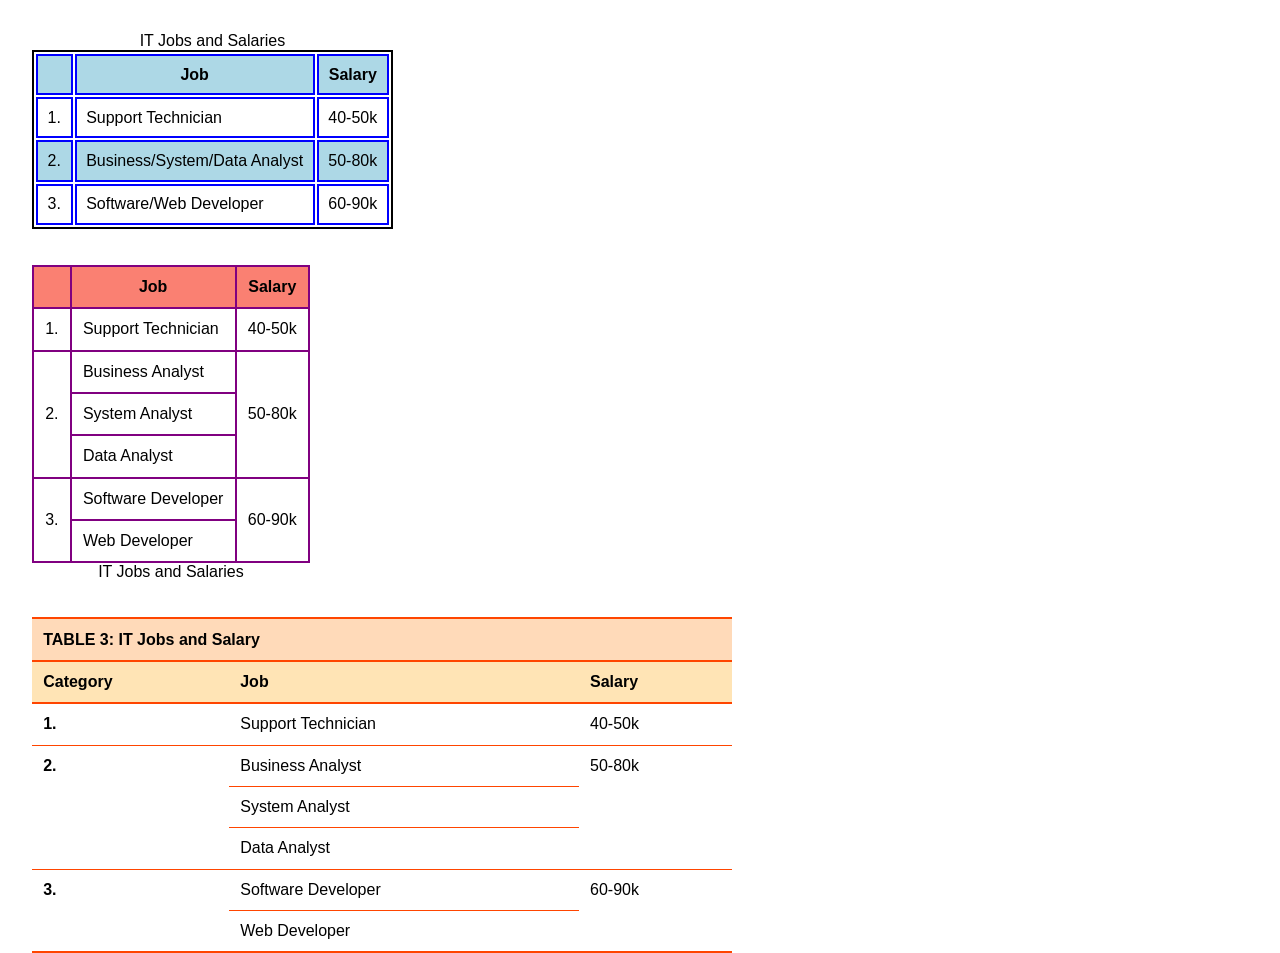
<file: table.html>
<!DOCTYPE html>
<html lang="en">
<head>
  <meta charset="UTF-8">
  <meta name="viewport" content="width=device-width, initial-scale=1.0">
  <title>Tables Practice</title>
  <link rel="stylesheet" href="table.css">
</head>
<body>

  <!-- TABLE 1 -->
  <table class="first">
    <caption>IT Jobs and Salaries</caption>
    <tr>
      <th></th>
      <th>Job</th>
      <th>Salary</th>
    </tr>
    <tr>
      <td>1.</td>
      <td>Support Technician</td>
      <td>40-50k</td>
    </tr>
    <tr>
      <td>2.</td>
      <td>Business/System/Data Analyst</td>
      <td>50-80k</td>
    </tr>
    <tr>
      <td>3.</td>
      <td>Software/Web Developer</td>
      <td>60-90k</td>
    </tr>
  </table>

  <br><br>

  <!-- TABLE 2 -->
  <table class="second">
    <caption>IT Jobs and Salaries</caption>
    <tr>
      <th></th>
      <th>Job</th>
      <th>Salary</th>
    </tr>
    <tr>
      <td>1.</td>
      <td>Support Technician</td>
      <td>40-50k</td>
    </tr>
    <tr>
      <td rowspan="3">2.</td>
      <td>Business Analyst</td>
      <td rowspan="3">50-80k</td>
    </tr>
    <tr>
      <td>System Analyst</td>
    </tr>
    <tr>
      <td>Data Analyst</td>
    </tr>
    <tr>
      <td rowspan="2">3.</td>
      <td>Software Developer</td>
      <td rowspan="2">60-90k</td>
    </tr>
    <tr>
      <td>Web Developer</td>
    </tr>
  </table>

  <br><br>

  <!-- TABLE 3 -->
  <table class="third">
    <thead>
      <tr>
        <th colspan="3">TABLE 3: IT Jobs and Salary</th>
      </tr>
      <tr>
        <th>Category</th>
        <th>Job</th>
        <th>Salary</th>
      </tr>
    </thead>

    <tbody>
      <tr>
        <td class="number">1.</td>
        <td>Support Technician</td>
        <td>40-50k</td>
      </tr>
      <tr>
        <td class="number" rowspan="3">2.</td>
        <td>Business Analyst</td>
        <td rowspan="3">50-80k</td>
      </tr>
      <tr>
        <td>System Analyst</td>
      </tr>
      <tr>
        <td>Data Analyst</td>
      </tr>
      <tr>
        <td class="number" rowspan="2">3.</td>
        <td>Software Developer</td>
        <td rowspan="2">60-90k</td>
      </tr>
      <tr>
        <td>Web Developer</td>
      </tr>
    </tbody>
  </table>

</body>
</html>
</file>
<file: styles/main8.css>
html{
    background-image: linear-gradient(to bottom, white 0%, #fdeff9 100%);
}

body{
    font-family: Arial, Helvetica, sans-serif;
    font-size: 100%;

    width: 1000px;
    background-color: white;
    margin: 15px auto;
    padding: 15px 1.5em;
    border: 1px solid black;
    border-radius: 25px;
    box-shadow: 5px 5px 0 0;

    background: url("../images/cheetah.jpg") right repeat-y;
    background-attachment: fixed;
}

a:hover,a:focus{
    font-style: italic;
    color: rgb(1, 0, 0);
}

header {
    margin-bottom: 3em;
}

header h1{
    font-size: 175%;
    color: rgb(245, 2, 124);
    text-indent: 30px;
}

header h2{
    font-size: 130%;
    color: rgb(247, 72, 183);
    text-indent: 30px;
}

header img {
    float: left;
    margin-left: 2em;
}

.shadow{
    text-shadow: 2px 2px 2px rgb(128, 0, 0);
}

main {
    clear: left;
}

main h3 {
    margin: 3em 2em 1.5em;
    border: 5px double rgb(214, 0, 238);
    border-radius: 20px;
    box-shadow: 3px 3px 4px 4px rgb(240, 197, 215);
    padding: 1em;
}

main nav {
    margin: 1.5em 2em 1.5em;
    border:5px dashed rgb(214, 36, 143);
    border-radius: 20px;
    box-shadow: 3px 3px 4px 4px rgb(244, 196, 213);
    padding: 0.5em;
}

main div.contact {
    margin: 1.5em 2em 0 2em;
    border:5px dotted rgb(214 , 60, 164);
    border-radius: 20px;
    box-shadow: 3px 3px 4px 4px rgb(250, 184, 221);
    padding: 1em;

}

p.copyright{
    text-align: center;
    font-size: 80%;
}
</file>
<file: exam.css>
* {
    margin: 0;
    padding: 0;
    box-sizing: border-box;
}

html {
    background: url("images/ocean.jpg") no-repeat center center fixed;
    background-size: cover;
}

body {
    width: 95%;
    margin: 15px auto;
    font-family: Arial, Helvetica, sans-serif;
    background-color: white;
    border: 3px solid blue;
}

#nav_menu ul {
    list-style: none;
    overflow: hidden;
    border-bottom: 3px solid blue;
}

#nav_menu ul li {
    float: left;
}

#nav_menu ul li a {
    display: block;
    width: 160px;
    text-align: center;
    padding: 12px 0;
    text-decoration: none;
    background-color: blue;
    color: white;
    font-weight: bold;
    border-right: 2px solid white;
}

#nav_menu ul li:last-child a {
    border-right: none;
}

#nav_menu ul li a.current {
    color: yellow;
}

#nav_menu ul li a:hover,
#nav_menu ul li a:focus {
    background-color: navy;
}

main {
    overflow: hidden;
    padding: 20px;
    border-bottom: 3px solid blue;
}

article {
    width: 75%;
    float: left;
    column-count: 3;
    column-gap: 24px;
    column-rule: 2px dashed blue;
    padding-right: 12px;
}

article section {
    break-inside: avoid;
    margin-bottom: 18px;
}

article h1 {
    column-span: all;
    margin-bottom: 16px;
    color: black;
}

article h2 {
    margin-bottom: 10px;
    color: blue;
}

article p {
    text-align: justify;
    line-height: 1.5;
    margin-bottom: 15px;
}

article p::first-letter {
    font-size: 200%;
    font-style: italic;
    font-weight: bold;
}

.float_image {
    float: left;
    width: 180px;
    margin: 5px 12px 10px 0;
    border: 2px solid black;
}

aside {
    width: 20%;
    position: fixed;
    right: 4%;
    top: 145px;
    background-color: #cfe8ff;
    border: 2px solid blue;
    padding: 12px;
}

aside h3 {
    margin-bottom: 10px;
}

aside ol {
    list-style-type: upper-roman;
    margin-left: 20px;
    margin-bottom: 12px;
}

aside ul {
    list-style-type: square;
    margin-left: 20px;
}

aside li {
    margin-bottom: 8px;
}

aside a {
    color: blue;
    text-decoration: none;
}

aside a:hover,
aside a:focus {
    text-decoration: underline;
}

footer {
    clear: both;
    text-align: center;
    padding: 12px 0;
    border-top: 3px solid blue;
}

footer a {
    color: blue;
    text-decoration: none;
    font-weight: bold;
}

footer a:hover,
footer a:focus {
    text-decoration: underline;
}
</file>
<file: form.css>
fieldset {
    width: 40em;
    margin-top: 1em;
    margin-bottom: 1em;
    padding-top: .5em;
}

legend {
    color: #931420;
    font-weight: bold;
    font-size: 85%;
    margin-bottom: .5em;
}

label, input, select {
    font-size: 90%;
}

label {
    float: left;
    width: 9em;
    text-align: right;
}

input, select {
    margin-left: .5em;
    margin-bottom: .5em;
}

input:required {
    border: 3px solid red;
}

input:valid {
    border: 1px solid black;
}

input:invalid {
    box-shadow: none;
}

br {
    clear: both;
}

textarea {
    height: 5em;
    width: 35em;
}

#buttons input {
    width: 10em;
}
</file>
<file: menu.css>
* {
    margin: 0;
    padding: 0;
    box-sizing: border-box;
}

body {
    width: 90%;
    margin: 0 auto;
    font-family: Arial, Helvetica, sans-serif;
    line-height: 1.6;
    background-color: white;
    color: black;
}

#nav_menu ul {
    list-style-type: none;
    overflow: hidden;
    margin-bottom: 2em;
}

#nav_menu ul li {
    float: left;
}

#nav_menu ul li a {
    text-align: center;
    display: block;
    width: 175px;
    padding: 1em 0;
    text-decoration: none;
    background-color: blue;
    color: white;
    font-weight: bold;
    border-right: 2px solid white;
}

#nav_menu ul li a.lastitem {
    border-right: none;
}

#nav_menu ul li a.current {
    color: yellow;
}

#nav_menu ul li a:hover,
#nav_menu ul li a:focus {
    background-color: gray;
}

main {
    overflow: hidden;
}

article {
    width: 70%;
    float: left;
    padding-right: 2em;
}

article h1 {
    margin-bottom: 1em;
}

article h2 {
    margin-top: 1.5em;
    margin-bottom: .5em;
}

article p {
    margin-bottom: 1em;
}

aside {
    width: 25%;
    float: right;
    border: 2px solid blue;
    padding: 1em;
    background-color: #f4f4f4;
}

aside h2 {
    margin-bottom: .75em;
}

aside ol {
    list-style-type: upper-roman;
    margin-left: 1.5em;
    margin-bottom: 1em;
}

aside ul {
    list-style-type: square;
    margin-left: 1.5em;
}

aside li {
    margin-bottom: .5em;
}

aside a {
    text-decoration: none;
    color: blue;
    font-weight: bold;
}

aside a:hover,
aside a:focus {
    text-decoration: underline;
}
</file>
<file: styles/project.css>
html{
  background-image: linear-gradient(to left, white 0%, #fdeff9 100%);
}

body{
  font-family: Arial, Helvetica, sans-serif;
  font-size: 100%;
  width: 90%;
  background-color: white;
  margin: 15px auto;
  padding: 15px 1.5em;
  border: 1px solid black;
  border-radius: 25px;
  box-shadow: 5px 5px 0 0;
  background: url("../images/cheetah.jpg") right repeat-y;
  background-attachment: fixed;
}

a:hover,
a:focus{
  font-style: italic;
  color: rgb(1, 0, 0);
  border: 3px blue;
  border-style: dotted solid;
}

header{
  margin-bottom: 3em;
}

header h1{
  font-size: 175%;
  color: rgb(245, 2, 124);
  text-indent: 30px;
}

header h2{
  font-size: 130%;
  color: rgb(247, 72, 183);
  text-indent: 30px;
}

header img{
  float: left;
  margin-left: 2em;
}

.shadow{
  text-shadow: 2px 2px 2px rgb(128, 0, 0);
}

article{
  clear: left;
  width: 70%;
  float: left;
  column-count: 2;
  column-rule: 2px dotted maroon;
  column-gap: 2em;
  margin-left: 2em;
}

article h3{
  column-span: all;
}

article img{
  float: left;
  margin-right: 1em;
  margin-bottom: 1em;
}

article p::first-letter{
  font-size: 3em;
  font-weight: bold;
  font-style: italic;
  color: lightgreen;
}

aside{
  width: 20%;
  float: right;
  background-color: #ffebc6;
  padding: 1em;
  margin-right: 2em;
  border-radius: 12px;
}

footer{
  clear: both;
  border-top: 2px solid maroon;
  padding-top: 0.75em;
  margin-top: 1.5em;
}

p.copyright{
  text-align: center;
  font-size: 80%;
}

p.fixed{
  position: fixed;
  bottom: 10px;
  right: 10px;
  width: auto;
  padding: 0.5em 1em;
  border: 2px solid maroon;
  background-color: #ffebc6;
  border-radius: 12px;
  font-size: 90%;
}
</file>
<file: styles/project1.css>
html{
  background-image: linear-gradient(to left, white 0%, #fdeff9 100%);
}

body{
  font-family: Arial, Helvetica, sans-serif;
  font-size: 100%;
  width: 90%;
  background-color: white;
  margin: 15px auto;
  padding: 15px 1.5em;
  border: 1px solid black;
  border-radius: 25px;
  box-shadow: 5px 5px 0 0;
  background: url("../images/cheetah.jpg") right repeat-y;
  background-attachment: fixed;
}

a:hover,
a:focus{
  font-style: italic;
  color: rgb(1, 0, 0);
  border: 3px blue;
  border-style: dotted solid;
}

header{
  margin-bottom: 3em;
}

header h1{
  font-size: 175%;
  color: rgb(245, 2, 124);
  text-indent: 30px;
}

header h2{
  font-size: 130%;
  color: rgb(247, 72, 183);
  text-indent: 30px;
}

header img{
  float: left;
  margin-left: 2em;
}

.shadow{
  text-shadow: 2px 2px 2px rgb(128, 0, 0);
}

article{
  clear: left;
  width: 70%;
  float: left;
  column-count: 2;
  column-rule: 2px dotted maroon;
  column-gap: 2em;
  margin-left: 2em;
}

article h3{
  column-span: all;
}

article img{
  float: left;
  margin-right: 1em;
  margin-bottom: 1em;
}

article p::first-letter{
  font-size: 3em;
  font-weight: bold;
  font-style: italic;
  color: lightgreen;
}

aside{
  width: 20%;
  float: right;
  background-color: #ffebc6;
  padding: 1em;
  margin-right: 2em;
  border-radius: 12px;
}

footer{
  clear: both;
  border-top: 2px solid maroon;
  padding-top: 0.75em;
  margin-top: 1.5em;
}

p.copyright{
  text-align: center;
  font-size: 80%;
}

p.fixed{
  position: fixed;
  bottom: 10px;
  right: 10px;
  width: auto;
  padding: 0.5em 1em;
  border: 2px solid maroon;
  background-color: #ffebc6;
  border-radius: 12px;
  font-size: 90%;
}
</file>
<file: rwd.css>
html, body {
  margin: 0;
  height: 100%;
  font-size: 100%;
}

* {
  font-family: Verdana, Arial, Helvetica, sans-serif;
  box-sizing: border-box;
}

/*---------------------------------------------------------------*/
.top-nav {
  display: flex;
  flex-direction: row;
  align-items: center;
  justify-content: space-between;
  background-color: #00BAF0;
  background: linear-gradient(to left, #f46b45, #eea849);
  color: #FFF;
  height: 3em;
  padding: 1em;
  position: relative;
}

.menu {
  display: flex;
  flex-direction: row;
  list-style-type: none;
  margin: 0;
  padding: 0;
}

.menu > li {
  margin: 0 1rem;
  overflow: hidden;
}

.menu-button-container {
  display: none;
  height: 100%;
  width: 30px;
  cursor: pointer;
  flex-direction: column;
  justify-content: center;
  align-items: center;
}

#menu-toggle {
  display: none;
}

.menu-button,
.menu-button::before,
.menu-button::after {
  display: block;
  background-color: #fff;
  position: absolute;
  height: 4px;
  width: 30px;
  transition: transform 400ms cubic-bezier(0.23, 1, 0.32, 1);
  border-radius: 2px;
}

.menu-button::before {
  content: '';
  margin-top: -8px;
}

.menu-button::after {
  content: '';
  margin-top: 8px;
}

#menu-toggle:checked + .menu-button-container .menu-button::before {
  margin-top: 0px;
  transform: rotate(405deg);
}

#menu-toggle:checked + .menu-button-container .menu-button {
  background: rgba(255, 255, 255, 0);
}

#menu-toggle:checked + .menu-button-container .menu-button::after {
  margin-top: 0px;
  transform: rotate(-405deg);
}
/*----end of menu*/

section a {
  text-decoration: none;
  color: white;
}

.menu a:hover,
a.current {
  text-decoration: underline;
}

article {
  padding: 0 1em;
}

article h2 {
  font-size: 1.25em;
}

article p {
  font-size: 1em;
}

article img {
  margin: auto;
  display: block;
  width: 100%;
  max-width: 760px;
}

footer {
  border-top: 2px solid #f46b45;
  text-align: center;
  font-size: .8em;
  padding: 0.75em 0;
}

footer a {
  color: #f46b45;
  text-decoration: none;
}

footer a:hover {
  text-decoration: underline;
}

@media (max-width: 700px) {
  .menu-button-container {
    display: flex;
  }

  .menu {
    position: absolute;
    top: 0;
    margin-top: 50px;
    left: 0;
    flex-direction: column;
    width: 100%;
    justify-content: center;
    align-items: center;
  }

  #menu-toggle ~ .menu li {
    height: 0;
    margin: 0;
    padding: 0;
    border: 0;
    transition: height 400ms cubic-bezier(0.23, 1, 0.32, 1);
  }

  #menu-toggle:checked ~ .menu li {
    border: 1px solid #333;
    height: 2.5em;
    padding: 0.5em;
    transition: height 400ms cubic-bezier(0.23, 1, 0.32, 1);
  }

  .menu > li {
    display: flex;
    justify-content: center;
    margin: 0;
    padding: 0.5em 0;
    width: 100%;
    color: white;
    background-color: #222;
  }

  .menu > li:not(:last-child) {
    border-bottom: 1px solid #444;
  }

  article h2 {
    font-size: 1.1em;
  }

  article p {
    font-size: .8em;
  }

  footer {
    border-top: 1px solid #f46b45;
    text-align: center;
    font-size: .6em;
  }
}
</file>
<file: table.css>
html, body {
  margin: 1em;
  height: 100%;
  font-size: 100%;
}

* {
  font-family: Verdana, Arial, Helvetica, sans-serif;
}

/*-----------------------------------------------------------*/
/* TABLE 1 */

table.first {
  border-collapse: separate;
  border: 2px solid black;
}

table.first th,
table.first td {
  border: 2px solid blue;
  padding: 0.6em;
}

table.first tr:nth-child(odd) {
  background-color: lightblue;
}

/*-----------------------------------------------------------*/
/* TABLE 2 */

table.second {
  border-collapse: collapse;
  border: 2px solid purple;
  caption-side: bottom;
}

table.second th {
  background-color: salmon;
}

table.second th,
table.second td {
  padding: 0.7em;
  vertical-align: middle;
  border: 2px solid purple;
}

/*-----------------------------------------------------------*/
/* TABLE 3 */

table.third {
  border-collapse: collapse;
  width: 100%;
  max-width: 700px;
}

table.third th,
table.third td {
  padding: 0.7em;
  text-align: left;
}

table.third td {
  vertical-align: top;
}

table.third thead tr:first-child {
  border-top: 2px solid orangered;
  border-bottom: 2px solid orangered;
  background-color: peachpuff;
}

table.third thead tr:nth-child(2) {
  border-bottom: 2px solid orangered;
  background-color: moccasin;
}

table.third tbody tr:first-child {
  border-bottom: 1px solid orangered;
}

table.third tbody tr:nth-child(2) {
  border-bottom: 1px solid orangered;
}

table.third tbody tr:nth-child(3) {
  border-bottom: 1px solid orangered;
}

table.third tbody tr:nth-child(4) {
  border-bottom: 1px solid orangered;
}

table.third tbody tr:nth-child(5) {
  border-bottom: 1px solid orangered;
}

table.third tbody tr:last-child {
  border-bottom: 2px solid orangered;
}

table.third td.number {
  vertical-align: top;
  font-weight: bold;
}

/*-----------------------------------------------------------*/

@media only screen and (max-width: 425px) {
  th, td {
    display: block;
  }

  thead,
  td.number {
    display: none;
    padding: 0;
  }
}
</file>
